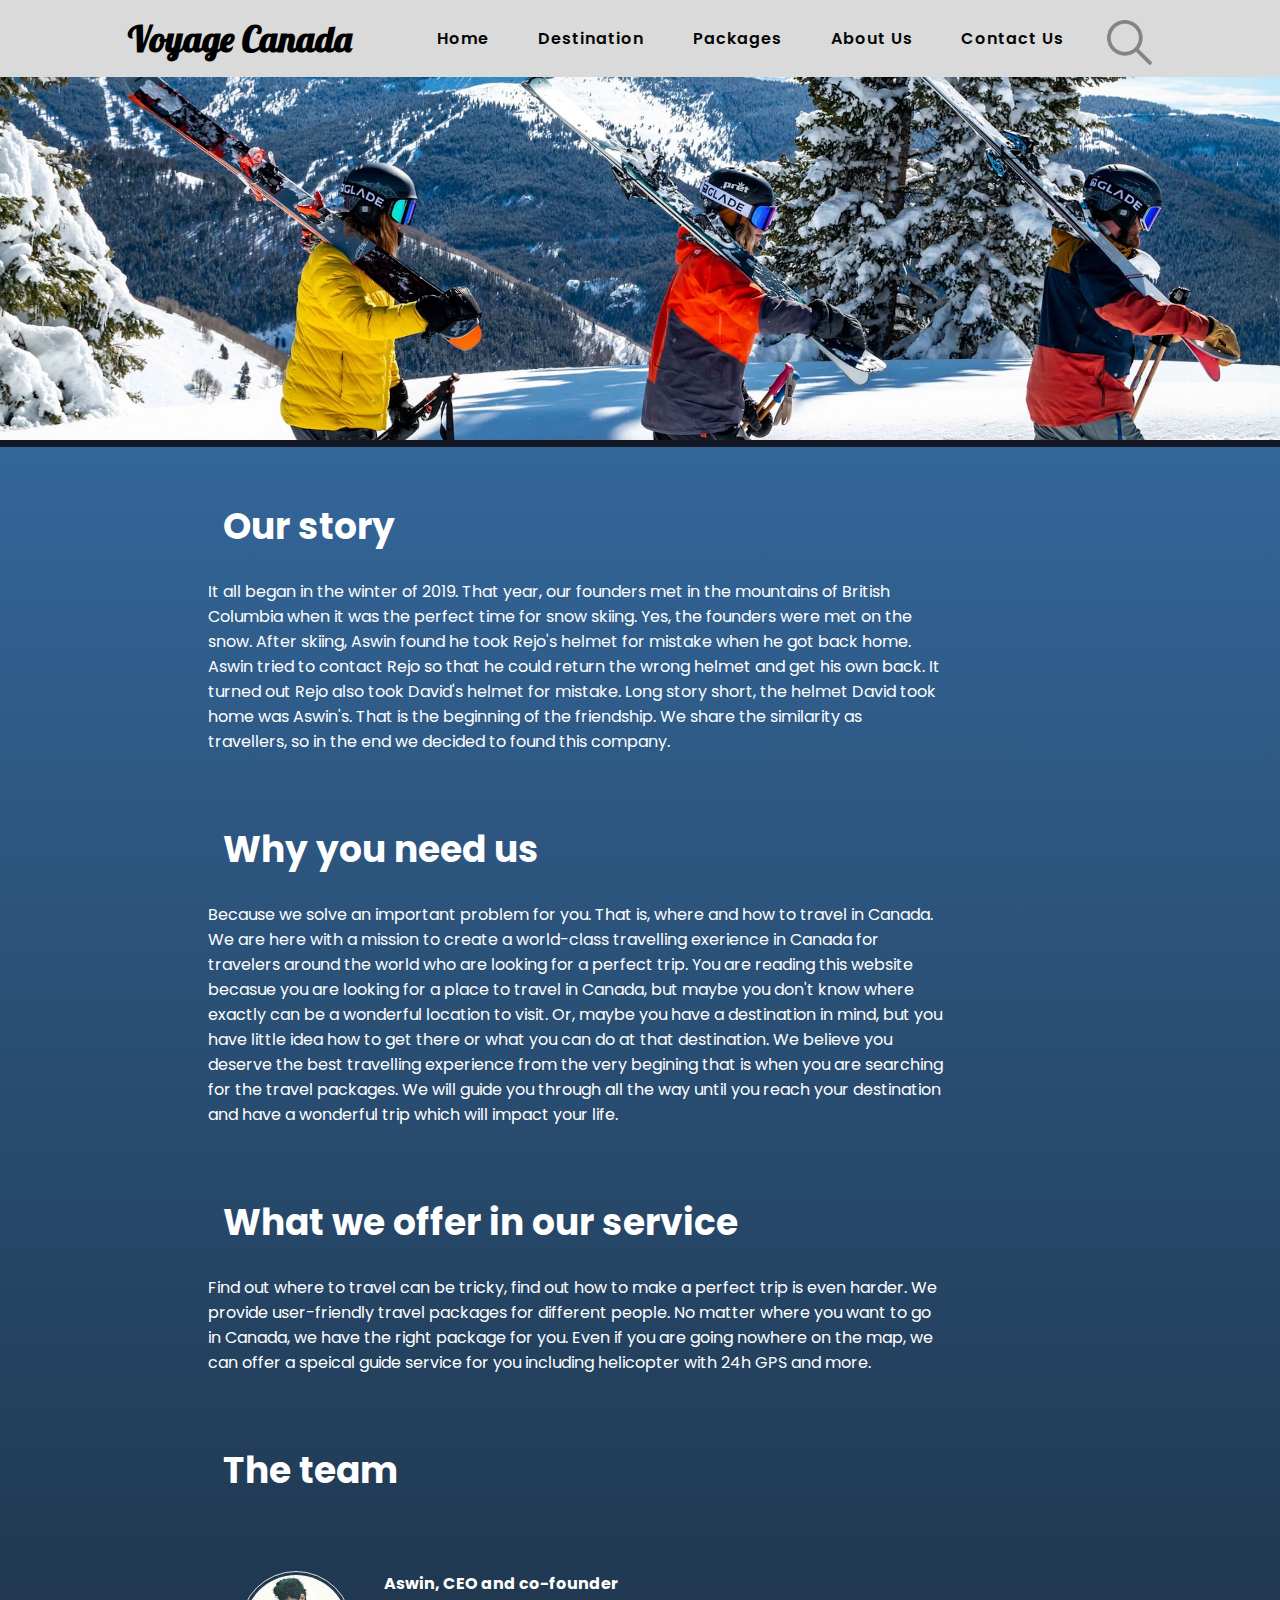
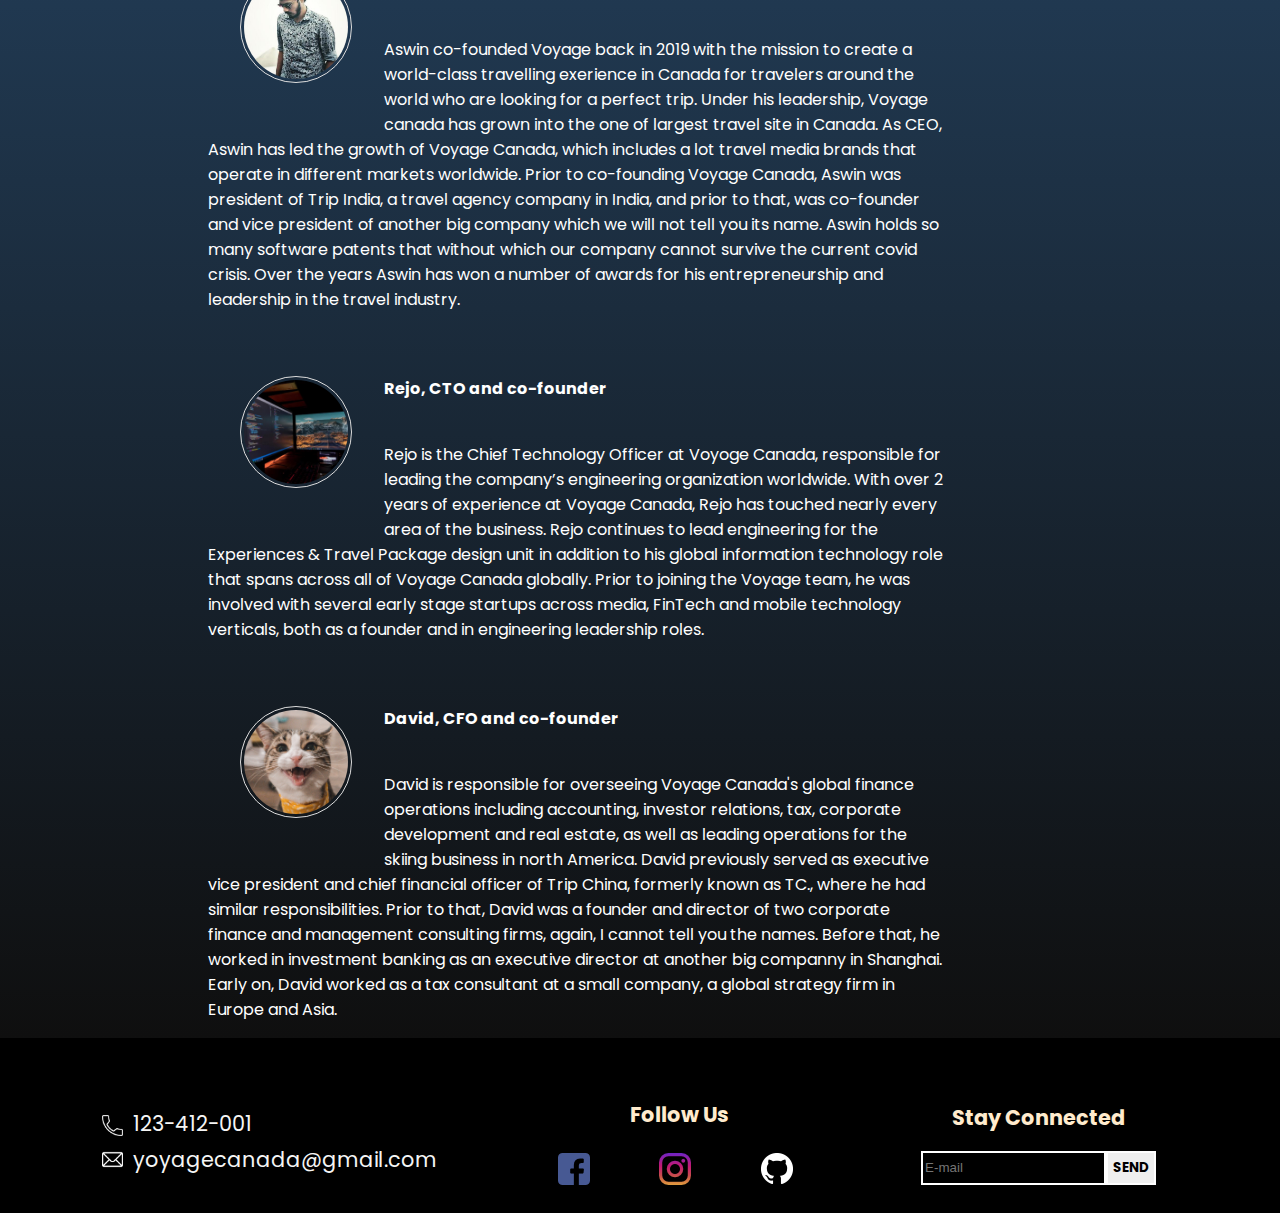
<file: about-us.html>
<!-- Term projet: Voyage Canada -->
<!DOCTYPE html>
<html lang="en">
<head>
    <meta charset="UTF-8">
    <link href="https://fonts.googleapis.com/css2?family=Lobster&family=Poppins:wght@300;400;500;600&display=swap" rel="stylesheet">
    <!-- css file to be move to separated css folder later -->
    <link rel="stylesheet" href="homepage.css">
    <meta name="viewport" content="width=device-width, initial-scale=1.0">
    <meta name="description" content="Website for a travel agency company called Voyage Canada">
    <meta name="keywords" content="Travel, Adventure, Trip, Snow, Country side">
    <meta name="author" content="Aswin, Rejo, David">
    <link rel="icon" href="./images/logo.PNG">
    <title>About Us</title>
</head>
<body>
    <header>
        <div class="nav-container">
            <nav>
                <div class="logo">
                    <h4>Voyage Canada</h4>
                </div>
                <ul class="nav-links">
                    <li>
                        <a href="index.html">Home</a>
                    </li>
                    <li>
                        <a href="destination.html">Destination</a>
                    </li>
                    <li>
                        <a href="package.html">Packages</a>
                    </li>
                    <li>
                        <a href="about-us.html">About Us</a>
                    </li>
                    <li>
                        <a href="contact-us.html">Contact Us</a>
                    </li>
                </ul>
                <div id="wrap">
                    <form action="" autocomplete="on">
                        <input id="search" name="search" type="text" placeholder="What're we looking for ?"><input
                            id="search_submit" value="Rechercher" type="submit">
                    </form>
                </div>
            </nav>
        </div>
    </header>

    <img id="aboutus_image" src="images/aboutus.png" alt="founders met on the snow">

    <main id='aboutus_main'>
        <section class="aboutus">
            <div class="aboutus_div">
                <h1 class="h1aboutus">Our story</h1>
                <article class="aboutus_article">
                    It all began in the winter of 2019. That year, our founders met in the mountains of British Columbia when it was the perfect time for snow skiing. Yes, the founders were met on the snow. After skiing, Aswin found he took Rejo's helmet for mistake when he got back home. Aswin tried to contact Rejo so that he could return the wrong helmet and get his own back. It turned out Rejo also took David's helmet for mistake. Long story short, the helmet David took home was Aswin's. That is the beginning of the friendship. We share the similarity as travellers, so in the end we decided to found this company.
                </article>
            </div>
            <div class="aboutus_div">
                <h1 class="h1aboutus">Why you need us</h1>
                <article class="aboutus_article">
                    Because we solve an important problem for you. That is, where and how to travel in Canada. We are here with a mission to create a world-class travelling exerience in Canada for travelers around the world who are looking for a perfect trip. You are reading this website becasue you are looking for a place to travel in Canada, but maybe you don't know where exactly can be a wonderful location to visit. Or, maybe you have a destination in mind, but you have little idea how to get there or what you can do at that destination. We believe you deserve the best travelling experience from the very begining that is when you are searching for the travel packages. We will guide you through all the way until you reach your destination and have a wonderful trip which will impact your life.
                </article>
            </div>
            <div class="aboutus_div">
                <h1 class="h1aboutus">What we offer in our service</h1>
                <article class="aboutus_article">
                    Find out where to travel can be tricky, find out how to make a perfect trip is even harder. We provide user-friendly travel packages for different people. No matter where you want to go in Canada, we have the right package for you. Even if you are going nowhere on the map, we can offer a speical guide service for you including helicopter with 24h GPS and more.
                </article>
            </div>
            <div class="aboutus_div">
                <h1 class="h1aboutus">The team</h1>
            </div>
            <div class="aboutus_div">
                <img class="avatar_image" src="images/avatar-aswin.jpeg" alt="aswin image">
                <p class="avatar_p"><strong>Aswin, CEO and co-founder</strong></p><br>
                <article class="aboutus_article">
                    Aswin co-founded Voyage back in 2019 with the mission to create a world-class travelling exerience in Canada for travelers around the world who are looking for a perfect trip. Under his leadership, Voyage canada has grown into the one of largest travel site in Canada. As CEO, Aswin has led the growth of Voyage Canada, which includes a lot travel media brands that operate in different markets worldwide. Prior to co-founding Voyage Canada, Aswin was president of Trip India, a travel agency company in India, and prior to that, was co-founder and vice president of another big company which we will not tell you its name. Aswin holds so many software patents that without which our company cannot survive the current covid crisis. Over the years Aswin has won a number of awards for his entrepreneurship and leadership in the travel industry.
                </article>
            </div>
            <div class="aboutus_div">
                <img class="avatar_image" src="images/avatar-rejo.jpeg" alt="rejo image">
                <p class="avatar_p"><strong>Rejo, CTO and co-founder</strong></p><br>
                <article class="aboutus_article">
                    Rejo is the Chief Technology Officer at Voyoge Canada, responsible for leading the company’s engineering organization worldwide. With over 2 years of experience at Voyage Canada, Rejo has touched nearly every area of the business. Rejo continues to lead engineering for the Experiences & Travel Package design unit in addition to his global information technology role that spans across all of Voyage Canada globally. Prior to joining the Voyage team, he was involved with several early stage startups across media, FinTech and mobile technology verticals, both as a founder and in engineering leadership roles.
                </article>   
            </div>
            <div class="aboutus_div">
                <img class="avatar_image" src="images/avatar-david.png" alt="david image">
                <p class="avatar_p"><strong>David, CFO and co-founder</strong></p><br>
                <article class="aboutus_article">
                    David is responsible for overseeing Voyage Canada's global finance operations including accounting, investor relations, tax, corporate development and real estate, as well as leading operations for the skiing business in north America. David previously served as executive vice president and chief financial officer of Trip China, formerly known as TC., where he had similar responsibilities. Prior to that, David was a founder and director of two corporate finance and management consulting firms, again, I cannot tell you the names. Before that, he worked in investment banking as an executive director at another big companny in Shanghai. Early on, David worked as a tax consultant at a small company, a global strategy firm in Europe and Asia.
                </article>
            </div>
        </section>
    </main>
    <footer class="buttom">
        <address>
            <div class="phone">
                <img class="icon" src="./images/phone-call.png" alt="phone number for Voyage Canada">
                <a href="tel:123-412-001">123-412-001</a>
            </div>
            <div class="gmail">
                <img class="icon" src="./images/mail.png" alt="email address for Voyage Canada">
                <a href="mailto:yoyagecanada@gmail.com">yoyagecanada@gmail.com</a>
            </div>
        </address>
        <div class="social_media">
            <h1>Follow Us</h1>
            <ul>
                <li>
                    <a href="#"><img class="icon" src="./images/facebook.png" alt="facebook page for Voyage Canada"></a>
                </li>
                <li>
                    <a href="#"><img class="icon" src="./images/instagram.png" alt="instagram page for Voyage Canada"></a>
                </li>
                <li>
                    <a href="#"><img class="icon" src="./images/git.png" alt="github page for Voyage Canada"></a>
                </li>
            </ul>
        </div>
        <div class="social">
            <h1>Stay Connected</h1>
            <form>
                <div class="email">
                    <input type="mail" placeholder="E-mail" required>
                    <button type="submit">
                        SEND
                    </button>
                </div>
            </form>
        </div>
    </footer>
</body>
</html>
</file>
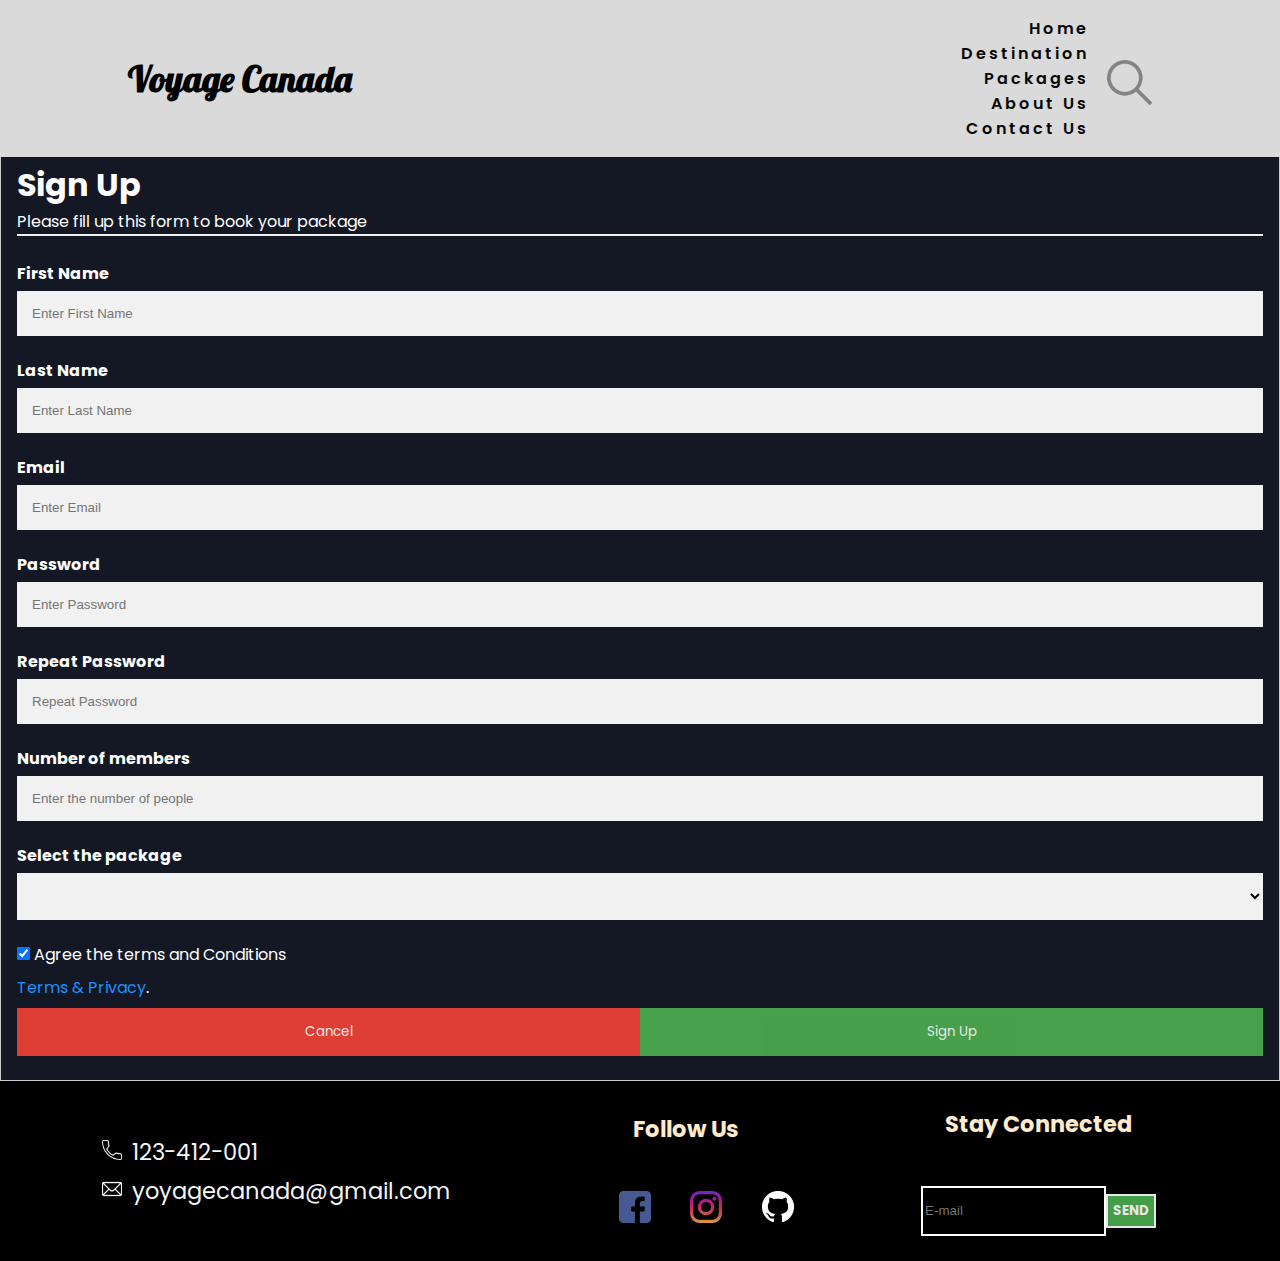
<file: booking.html>
<!DOCTYPE html>
<html lang="en">
<head>
    <meta charset="UTF-8">
    <link href="https://fonts.googleapis.com/css2?family=Lobster&family=Poppins:wght@300;400;500;600&display=swap"
    rel="stylesheet">
    <link rel="stylesheet" href="booking.css">
    <meta name="viewport" content="width=device-width, initial-scale=1.0">
    <title>Booking</title>
    <link rel="icon" href="./images/logo.PNG">
</head>
<body>
    <header>
        <div class="nav-container">
            <nav>
                <div class="logo">
                    <h4>Voyage Canada</h4>
                </div>
                <ul class="nav-links">
                    <li>
                        <a href="index.html">Home</a>
                    </li>
                    <li>
                        <a href="destination.html">Destination</a>
                    </li>
                    <li>
                        <a href="package.html">Packages</a>
                    </li>
                    <li>
                        <a href="about-us.html">About Us</a>
                    </li>
                    <li>
                        <a href="contact-us.html">Contact Us</a>
                    </li>
                </ul>
                <div id="wrap">
                    <form action="" autocomplete="on">
                        <input id="search_submit" value="Rechercher" type="submit">
                    </form>
                </div>
            </nav>
        </div>
    </header>
    <div>
        <form action="/action_page.php" style="border:1px solid #ccc">
            <div class="container">
              <h1 class="label_color">Sign Up</h1>
              <p class="label_color">Please fill up this form to book your package</p>
              <hr>

              <label class="label_color" for="fname"><b>First Name</b></label>
              <input type="text" placeholder="Enter First Name" name="fname" required>

              <label class="label_color" for="lname"><b>Last Name</b></label>
              <input type="text" placeholder="Enter Last Name" name="lname" required>
          
              <label class="label_color" for="email"><b>Email</b></label>
              <input type="email" placeholder="Enter Email" name="email" required>
          
              <label class="label_color" for="psw"><b>Password</b></label>
              <input type="password" placeholder="Enter Password" name="psw" required>
          
              <label class="label_color" for="psw-repeat"><b>Repeat Password</b></label>
              <input type="password" placeholder="Repeat Password" name="psw-repeat" required>

              <label class="label_color" for="members"><b>Number of members</b></label>
              <input type="number" placeholder="Enter the number of people" name="members" required>
              
              <label class="label_color" for="browser"><b>Select the package</b></label>
                <select class="browsers">
                    <option disabled selected></option>
                    <option value="1">How adventure you are?</option>
                    <option value="2">Can you withstand the cold?</option>
                    <option value="3">Vibrant cities</option>
                    <option value="4">How about wildlife</option>
                </select>
              
              <label class="label_color">
                <input type="checkbox" checked="checked" name="remember" style="margin-bottom:15px"> Agree the terms and Conditions
              </label>
                  <p class="label_color"><a href="#" style="color:dodgerblue">Terms & Privacy</a>.</p>
            <div class="clearfix">
                <button type="button" class="cancelbtn">Cancel</button>
                <button type="submit" class="signupbtn">Sign Up</button>
            </div>
            </div>
          </form>
    </div>
    <div class="bottom">
        <footer>
            <address>
                <div class="phone">
                    <img src="./images/phone-call.png" alt="" width="20px" height="20px">
                    <a href="tel:123-412-001">123-412-001</a>
                </div>
                <div class="gmail">
                    <img src="./images/mail.png" alt="" width="20px" height="20px">
                    <a href="mailto:yoyagecanada@gmail.com">yoyagecanada@gmail.com</a>
                </div>
            </address>
            <div class="social_media">
                <h1>Follow Us</h1>
                <ul>
                    <li>
                        <a href="#"><img class=icon src="./images/facebook.png" alt=""></a>
                    </li>
                    <li>
                        <a href="#"><img class=icon src="./images/instagram.png" alt=""></a>
                    </li>
                    <li>
                        <a href="#"><img class=icon2 src="./images/git.png" alt=""></a>
                    </li>
                </ul>
            </div>
            <div class="social">
                <h1>Stay Connected</h1>
                <form>
                    <div class="email">
                        <input type="mail" placeholder="E-mail" required>
                        <button type="submit">
                            SEND
                        </button>
                    </div>
                </form>
            </div>
        </footer>
    </div>
</body>
</html>
</file>
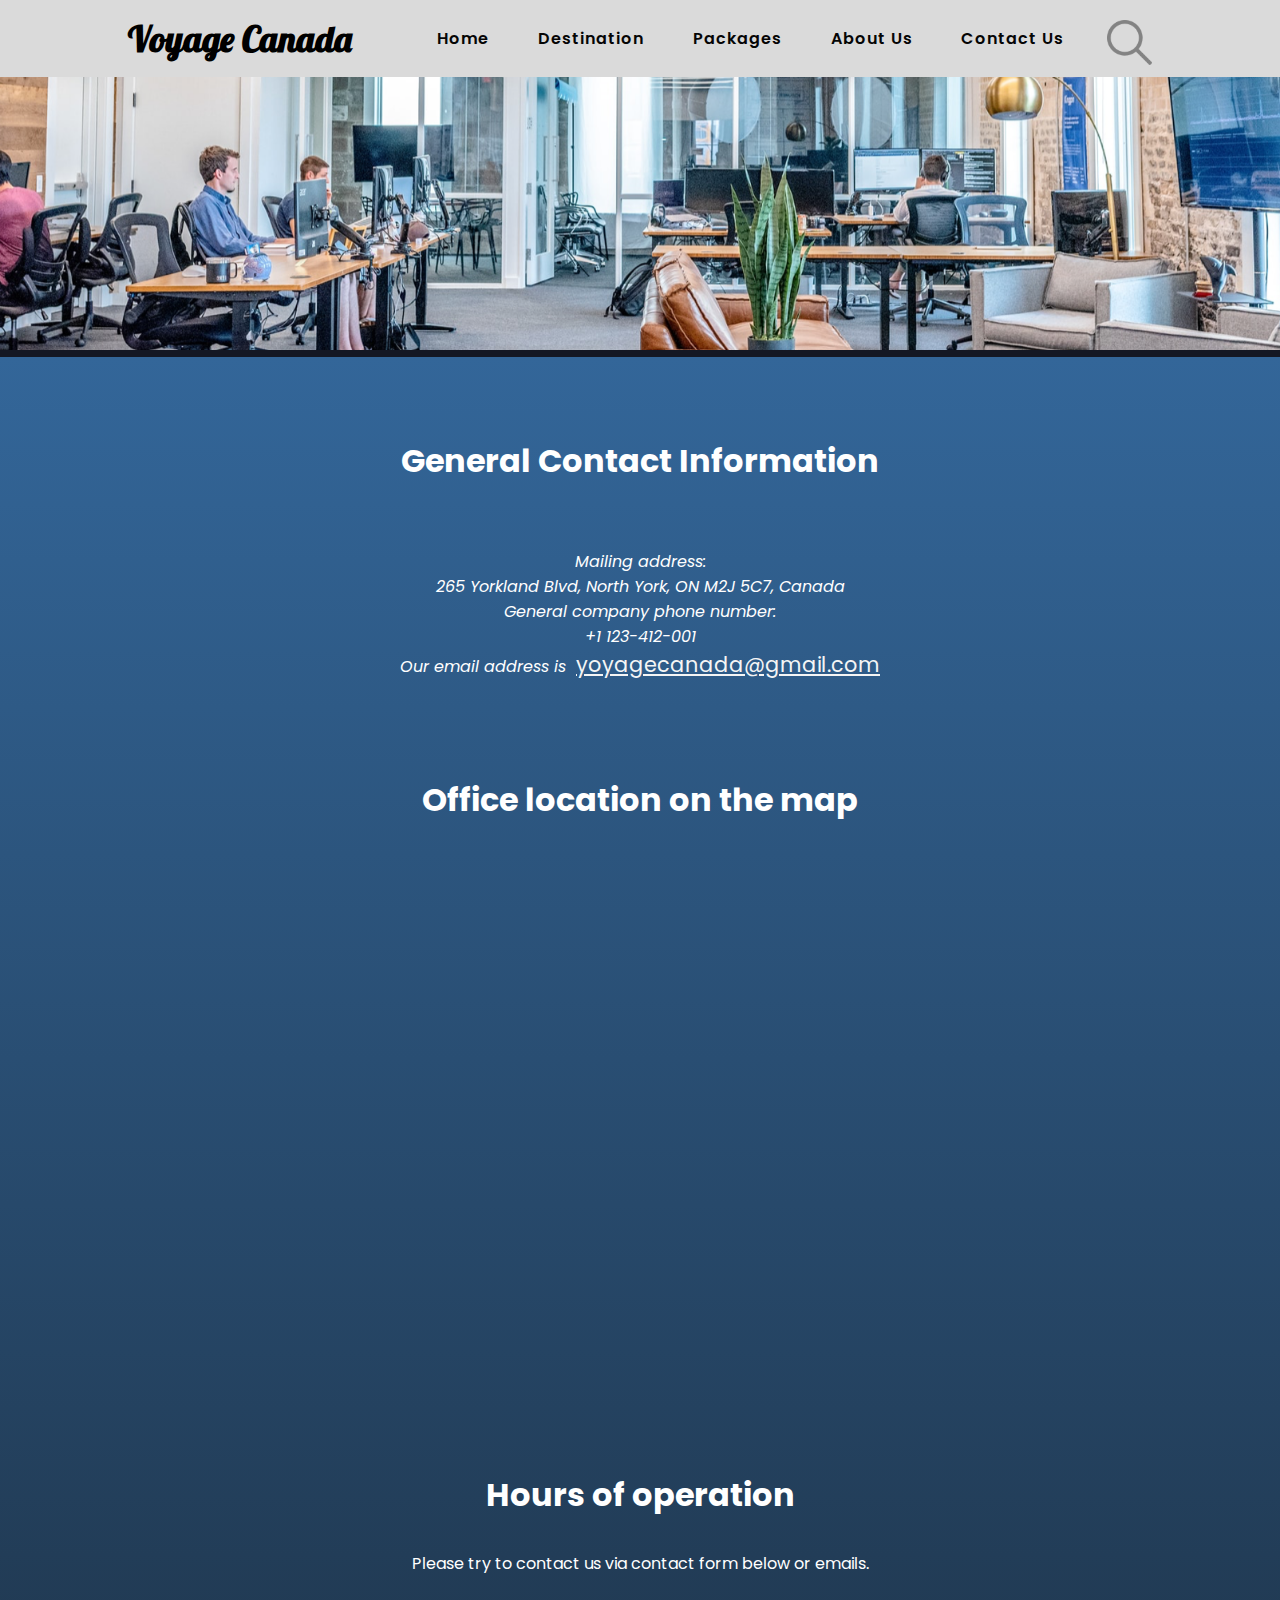
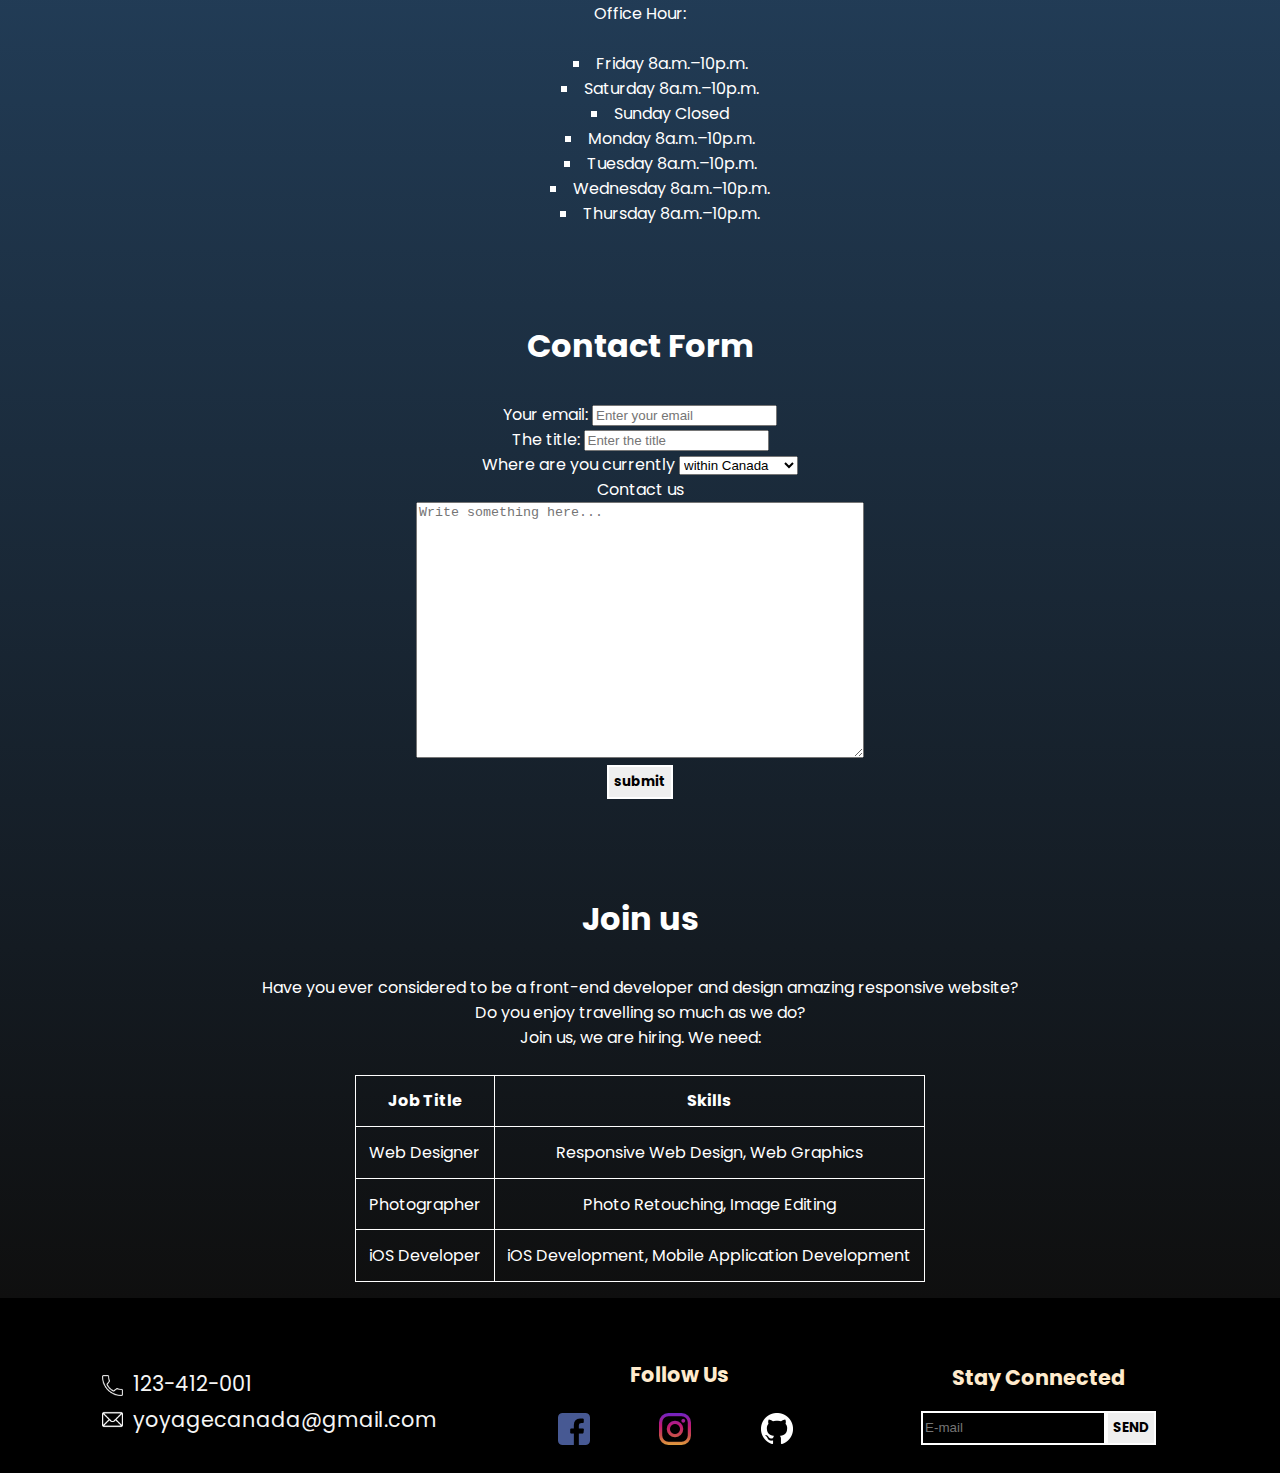
<file: contact-us.html>
<!-- Term projet: Voyage Canada -->
<!DOCTYPE html>
<html lang="en">
<head>
    <meta charset="UTF-8">
    <link href="https://fonts.googleapis.com/css2?family=Lobster&family=Poppins:wght@300;400;500;600&display=swap" rel="stylesheet">
    <!-- css file to be move to separated css folder later -->
    <link rel="stylesheet" href="homepage.css">
    <meta name="viewport" content="width=device-width, initial-scale=1.0">
    <meta name="description" content="Website for a travel agency company called Voyage Canada">
    <meta name="keywords" content="Travel, Adventure, Trip, Snow, Country side">
    <meta name="author" content="Aswin, Rejo, David">
    <link rel="icon" href="./images/logo.PNG">
    <title>Contact Us</title>
    <style>
        /* this is to make input type text box behave normal when focused */
        input[type="text"]:focus {
            background-color: white;
            width:auto;
            }
    </style>
</head>
<body>
    <header>
        <div class="nav-container">
            <nav>
                <div class="logo">
                    <h4>Voyage Canada</h4>
                </div>
                <ul class="nav-links">
                    <li>
                        <a href="index.html">Home</a>
                    </li>
                    <li>
                        <a href="destination.html">Destination</a>
                    </li>
                    <li>
                        <a href="package.html">Packages</a>
                    </li>
                    <li>
                        <a href="about-us.html">About Us</a>
                    </li>
                    <li>
                        <a href="contact-us.html">Contact Us</a>
                    </li>
                </ul>
                <div id="wrap">
                    <form action="" autocomplete="on">
                        <input id="search" name="search" type="text" placeholder="What're we looking for ?"><input
                            id="search_submit" value="Rechercher" type="submit">
                    </form>
                </div>
            </nav>
        </div>
    </header>
    <main>
        <img id="contactus_image" src="images/contactus.png" alt="people sitting in an office">
        <section class="contactus">
            <div class="contactus_div">
                <h1 class="h1contactus">General Contact Information</h1>
                <address>
                    Mailing address: <br>
                    265 Yorkland Blvd, North York, ON M2J 5C7, Canada <br>
                    General company phone number: <br>
                    +1 123-412-001 <br>
                    Our email address is <a href="mailto:yoyagecanada@gmail.com"><u>yoyagecanada@gmail.com</u></a>
                </address>
            </div>
            <div class="contactus_div">
                <h1 class="h1contactus">Office location on the map</h1>
                <iframe src="https://www.google.com/maps/embed?pb=!1m18!1m12!1m3!1d5762.1173422478405!2d-79.34688787288043!3d43.771640916469536!2m3!1f0!2f0!3f0!3m2!1i1024!2i768!4f13.1!3m3!1m2!1s0x89d4d2f3bcd59065%3A0x61f9860998bbf0c8!2sParkway%20Forest%2C%20Toronto%2C%20ON!5e0!3m2!1sen!2sca!4v1605946184194!5m2!1sen!2sca" width="600" height="450" frameborder="0" style="border:0;" allowfullscreen="" aria-hidden="false" tabindex="0"></iframe>
            </div>
            <div class="contactus_div">
                <h1 class="h1contactus">Hours of operation</h1>
                <p> Please try to contact us via contact form below or emails. <br><br>
                    Office Hour: </p><br>
                
                <!-- unordered list -->
                <ul id="office_hour_list">
                    <li>Friday	8a.m.–10p.m.</li>
                    <li>Saturday	8a.m.–10p.m.</li>
                    <li>Sunday	Closed</li>
                    <li>Monday	8a.m.–10p.m.</li>
                    <li>Tuesday	8a.m.–10p.m.</li>
                    <li>Wednesday	8a.m.–10p.m.</li>
                    <li>Thursday	8a.m.–10p.m.</li>
                </ul>
            </div>
            <div class="contactus_div">
                <h1 class="h1contactus">Contact Form</h1>
                <form method="GET" action="#">
                    <label for="your_email">Your email: </label>
                    <input type="email" id="your_email" name="your_email" placeholder="Enter your email" required><br>
                
                    <label for="your_title">The title: </label>
                    <input type="text" id="your_title" name="your_title" placeholder="Enter the title" required><br>
                
                    <label for="country">Where are you currently</label>
                    <select id="country" name="country">
                        <option value="canada">within Canada</option>
                        <option value="outside_canada">Outside Canada</option>
                    </select><br>
                
                    <label for="subject">Contact us</label><br>
                    <textarea id="contactform_subject" name="subject" placeholder="Write something here..."></textarea><br>
                
                    <input id="contact_form_submit" type="submit" value="submit">
                </form>
            </div>
            <div class="contactus_div">
                <h1 class="h1contactus">Join us</h1>
                <p>
                    Have you ever considered to be a front-end developer and design amazing responsive website? <br>
                    Do you enjoy travelling so much as we do? <br>
                    Join us, we are hiring. We need: 
                </p><br>
                <table id="hiring_table">
                    <tr>
                        <th>Job Title</th>
                        <th>Skills</th>
                    </tr>
                    <tr>
                        <td>Web Designer</td>
                        <td>Responsive Web Design, Web Graphics</td>
                    </tr>
                    <tr>
                        <td>Photographer</td>
                        <td>Photo Retouching, Image Editing</td>
                    </tr>
                    <tr>
                        <td>iOS Developer</td>
                        <td>iOS Development, Mobile Application Development</td>
                    </tr>
                </table>
            </div>
        </section>
    </main>
    <footer class="buttom">
        <address>
            <div class="phone">
                <img class="icon" src="./images/phone-call.png" alt="phone number for Voyage Canada">
                <a href="tel:123-412-001">123-412-001</a>
            </div>
            <div class="gmail">
                <img class="icon" src="./images/mail.png" alt="email address for Voyage Canada">
                <a href="mailto:yoyagecanada@gmail.com">yoyagecanada@gmail.com</a>
            </div>
        </address>
        <div class="social_media">
            <h1>Follow Us</h1>
            <ul>
                <li>
                    <a href="#"><img class="icon" src="./images/facebook.png" alt="facebook page for Voyage Canada"></a>
                </li>
                <li>
                    <a href="#"><img class="icon" src="./images/instagram.png" alt="instagram page for Voyage Canada"></a>
                </li>
                <li>
                    <a href="#"><img class="icon" src="./images/git.png" alt="github page for Voyage Canada"></a>
                </li>
            </ul>
        </div>
        <div class="social">
            <h1>Stay Connected</h1>
            <form>
                <div class="email">
                    <input type="email" placeholder="E-mail" required>
                    <button type="submit">
                        SEND
                    </button>
                </div>
            </form>
        </div>
    </footer>
</body>
</html>
</file>
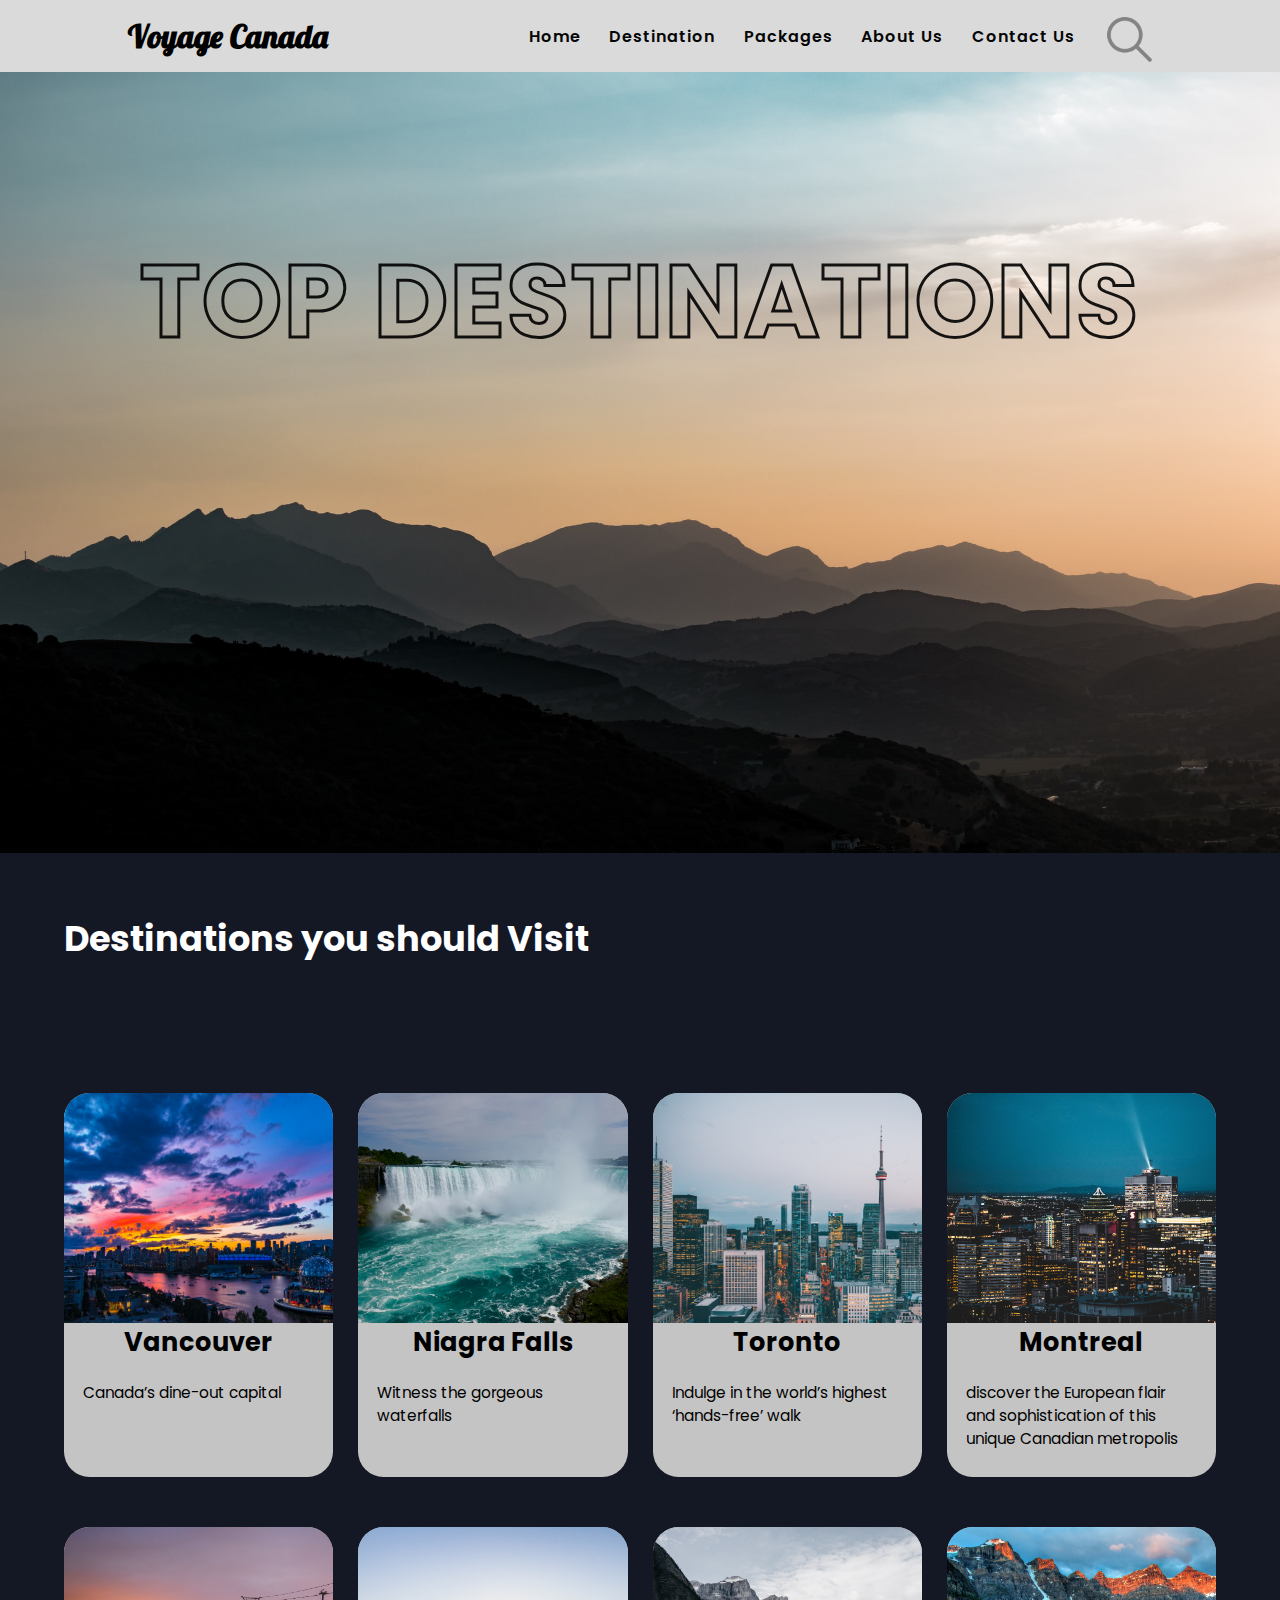
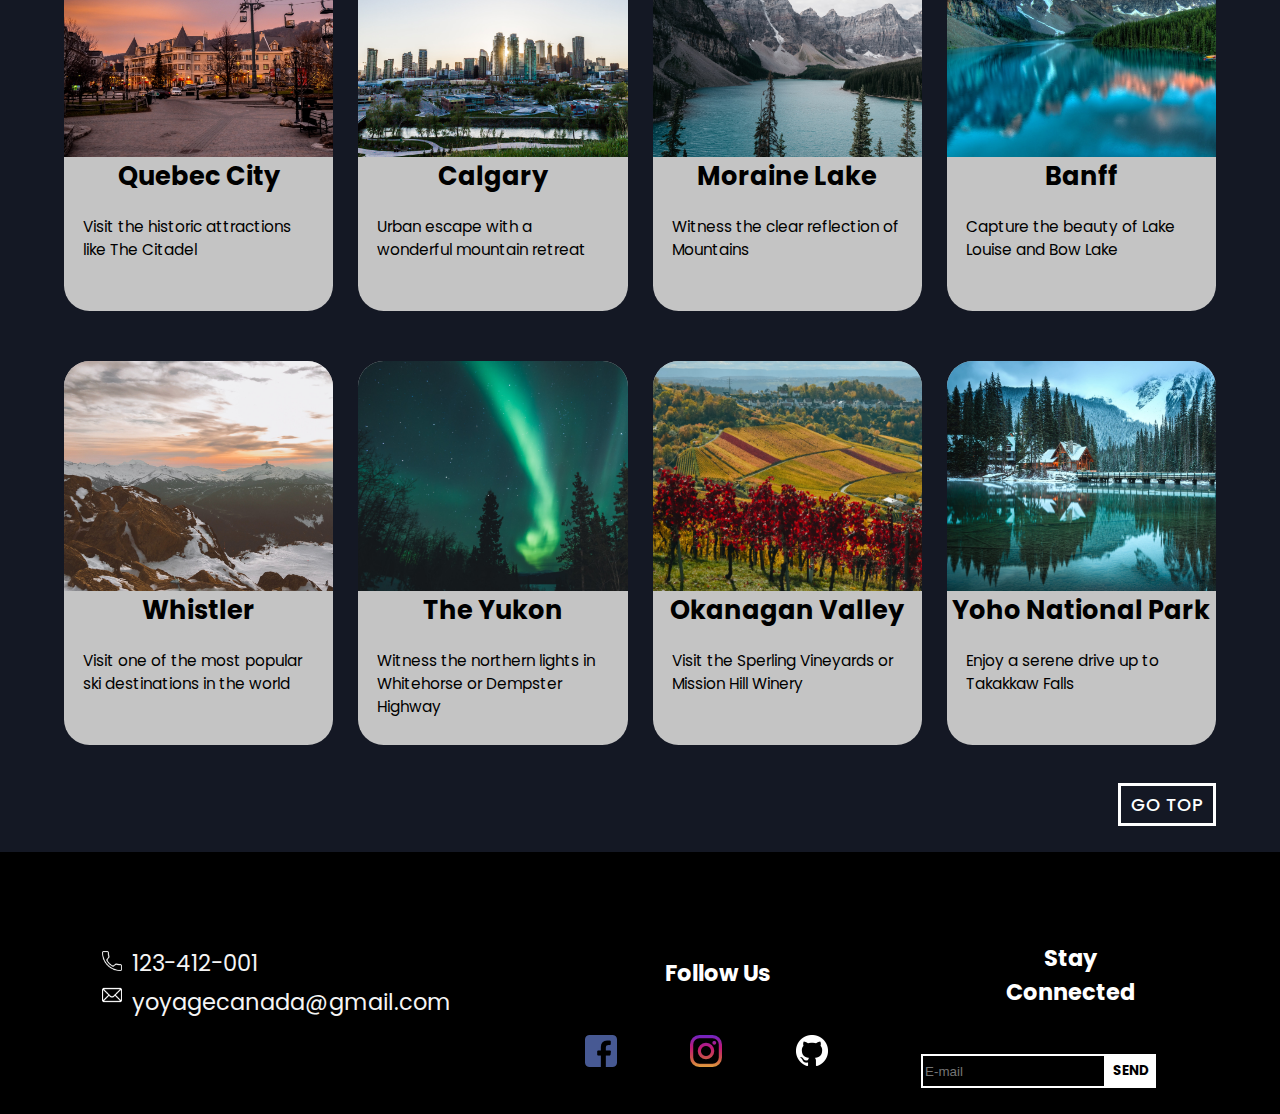
<file: destination.html>
<!DOCTYPE html>
<html lang="en">
<head>
    <meta charset="UTF-8">
    
    <link rel="stylesheet" href="destination.css">
    <link href="https://fonts.googleapis.com/css2?family=Lobster&family=Poppins:wght@300;400;500;600&display=swap"
        rel="stylesheet">
    <meta name="viewport" content="width=device-width, initial-scale=1.0">
    <link rel="icon" href="./images/logo.PNG">
    <title>Destination</title>
</head>
<body>
    <head>
        <div class="nav-container">
            <nav>
                <div class="logo">
                    <h4>Voyage Canada</h4>
                </div>
                <ul class="nav-links">
                    <li>
                        <a href="index.html">Home</a>
                    </li>
                    <li>
                        <a href="#">Destination</a>
                    </li>
                    <li>
                        <a href="package.html">Packages</a>
                    </li>
                    <li>
                        <a href="about-us.html">About Us</a>
                    </li>
                    <li>
                        <a href="contact-us.html">Contact Us</a>
                    </li>
                </ul>
                <div id="wrap">
                    <form action="" autocomplete="on">
                        <input id="search" name="search" type="text" placeholder="What're we looking for ?"><input
                            id="search_submit" value="Rechercher" type="submit">
                    </form>
                </div>
            </nav>
        </div>
    </head>
    <main>
        <section>
            <div class="top">
                <div class="main_img">
                    <img class="main-image" src="./images/cover_destination.jpg">
                </div>
                <div class="centered">
                    <h2>TOP DESTINATIONS</h2>
                </div>
            </div>
        </section>
        <section id="main-details">
            <h1>Destinations you should Visit</h1>
            <div class="grid">
                <div class="sub-grid">
                    <div class="img-grid">
                        <img src="./images/vancouver2.jpg" alt="">
                    </div>
                    <div class="info">
                        <strong>Vancouver</strong>
                        <p>Canada’s dine-out capital</p>
                    </div>
                </div>
                <div class="sub-grid">
                    <div class="img-grid">
                        <img src="./images/niagra.jpg" alt="">
                    </div>
                    <div class="info">                       
                        <strong>Niagra Falls</strong>
                        <p>Witness the gorgeous waterfalls</p>
                    </div>
                </div>
                <div class="sub-grid">
                    <div class="img-grid">
                        <img src="./images/cntower2.jpg" alt="">
                    </div>
                    <div class="info">                       
                        <strong>Toronto</strong>
                        <p>Indulge in the world’s highest ‘hands-free’ walk</p>
                    </div>
                </div>
                <div class="sub-grid">
                    <div class="img-grid">
                        <img src="./images/montreal.jpg" alt="">
                    </div>
                    <div class="info">                       
                        <strong>Montreal</strong>
                        <p>discover the European flair and sophistication of this unique Canadian metropolis</p>
                    </div>
                </div>
                <div class="sub-grid">
                    <div class="img-grid">
                        <img src="./images/quebec2.jpg" alt="">
                    </div>
                    <div class="info">                       
                        <strong>Quebec City</strong>
                        <p>Visit the historic attractions like The Citadel</p>
                    </div>
                </div>
                <div class="sub-grid">
                    <div class="img-grid">
                        <img src="./images/calgary.jpg" alt="">
                    </div>
                    <div class="info">                        
                        <strong>Calgary</strong>
                        <p>Urban escape with a wonderful mountain retreat</p>
                    </div>
                </div>
                <div class="sub-grid">
                    <div class="img-grid">
                        <img src="./images/MoraineLake.jpg" alt="">
                    </div>
                    <div class="info">
                        <strong> Moraine Lake</strong>
                        <p>Witness the clear reflection of Mountains</p>
                    </div>
                </div>
                <div class="sub-grid">
                    <div class="img-grid">
                        <img src="./images/banff.jpg" alt="" >
                    </div>
                    <div class="info">
                        <strong>Banff</strong>
                        <p>Capture the beauty of Lake Louise and Bow Lake</p>
                    </div>
                </div>
                <div class="sub-grid">
                    <div class="img-grid">
                        <img src="./images/whistler1.jpg" alt="">
                    </div>
                    <div class="info">
                        <strong>Whistler</strong>
                        <p>Visit one of the most popular ski destinations in the world</p>
                    </div>
                </div>
                <div class="sub-grid">
                    <div class="img-grid">
                        <img src="./images/yukon.jpg" alt="">
                    </div>
                    <div class="info">
                        <strong>The Yukon</strong>
                        <p>Witness the northern lights in Whitehorse or Dempster Highway</p>
                    </div>
                </div>
                <div class="sub-grid">
                    <div class="img-grid">
                        <img src="./images/okanagan.jpg" alt="">
                    </div>
                    <div class="info">
                        <strong>Okanagan Valley</strong>
                        <p>Visit the Sperling Vineyards or Mission Hill Winery</p>
                    </div>
                </div>
                <div class="sub-grid">
                    <div class="img-grid">
                        <img src="./images/yoho.jpg" alt="">
                    </div>
                    <div class="info">
                        <strong> Yoho National Park</strong>
                        <p>Enjoy a serene drive up to Takakkaw Falls</p>
                    </div>
                </div>
            </div>
        </section>
        <section class="div-gotop">
            <div class="gotop">
                <a href="#main-details">
                    <button class="button_style" type="button"> GO TOP</button>
                </a>
            </div>
        </section>
    </main>
    <footer>
        <address>
            <div class="phone">
                <img src="./images/phone-call.png" alt="" width="20px" height="20px">
                <a href="tel:123-412-001">123-412-001</a>
            </div>
            <div class="gmail">
                <img src="./images/mail.png" alt="" width="20px" height="20px">
                <a href="mailto:yoyagecanada@gmail.com">yoyagecanada@gmail.com</a>
            </div>
        </address>
        <div class="social_media">
            <h1>Follow Us</h1>
            <ul>
                <li>
                    <a href="#"><img class=icon src="./images/facebook.png" alt=""></a>
                </li>
                <li>
                    <a href="#"><img class=icon src="./images/instagram.png" alt=""></a>
                </li>
                <li>
                    <a href="#"><img class=icon2 src="./images/git.png" alt=""></a>
                </li>
            </ul>
        </div>
        <div class="social">
            <h1>Stay Connected</h1>
            <form>
                <div class="email">
                    <input type="mail" placeholder="E-mail" required>
                    <button class="fill" type="submit">
                        SEND
                    </button>
                </div>
            </form>
        </div>
    </footer>
</body>
</html>
</file>
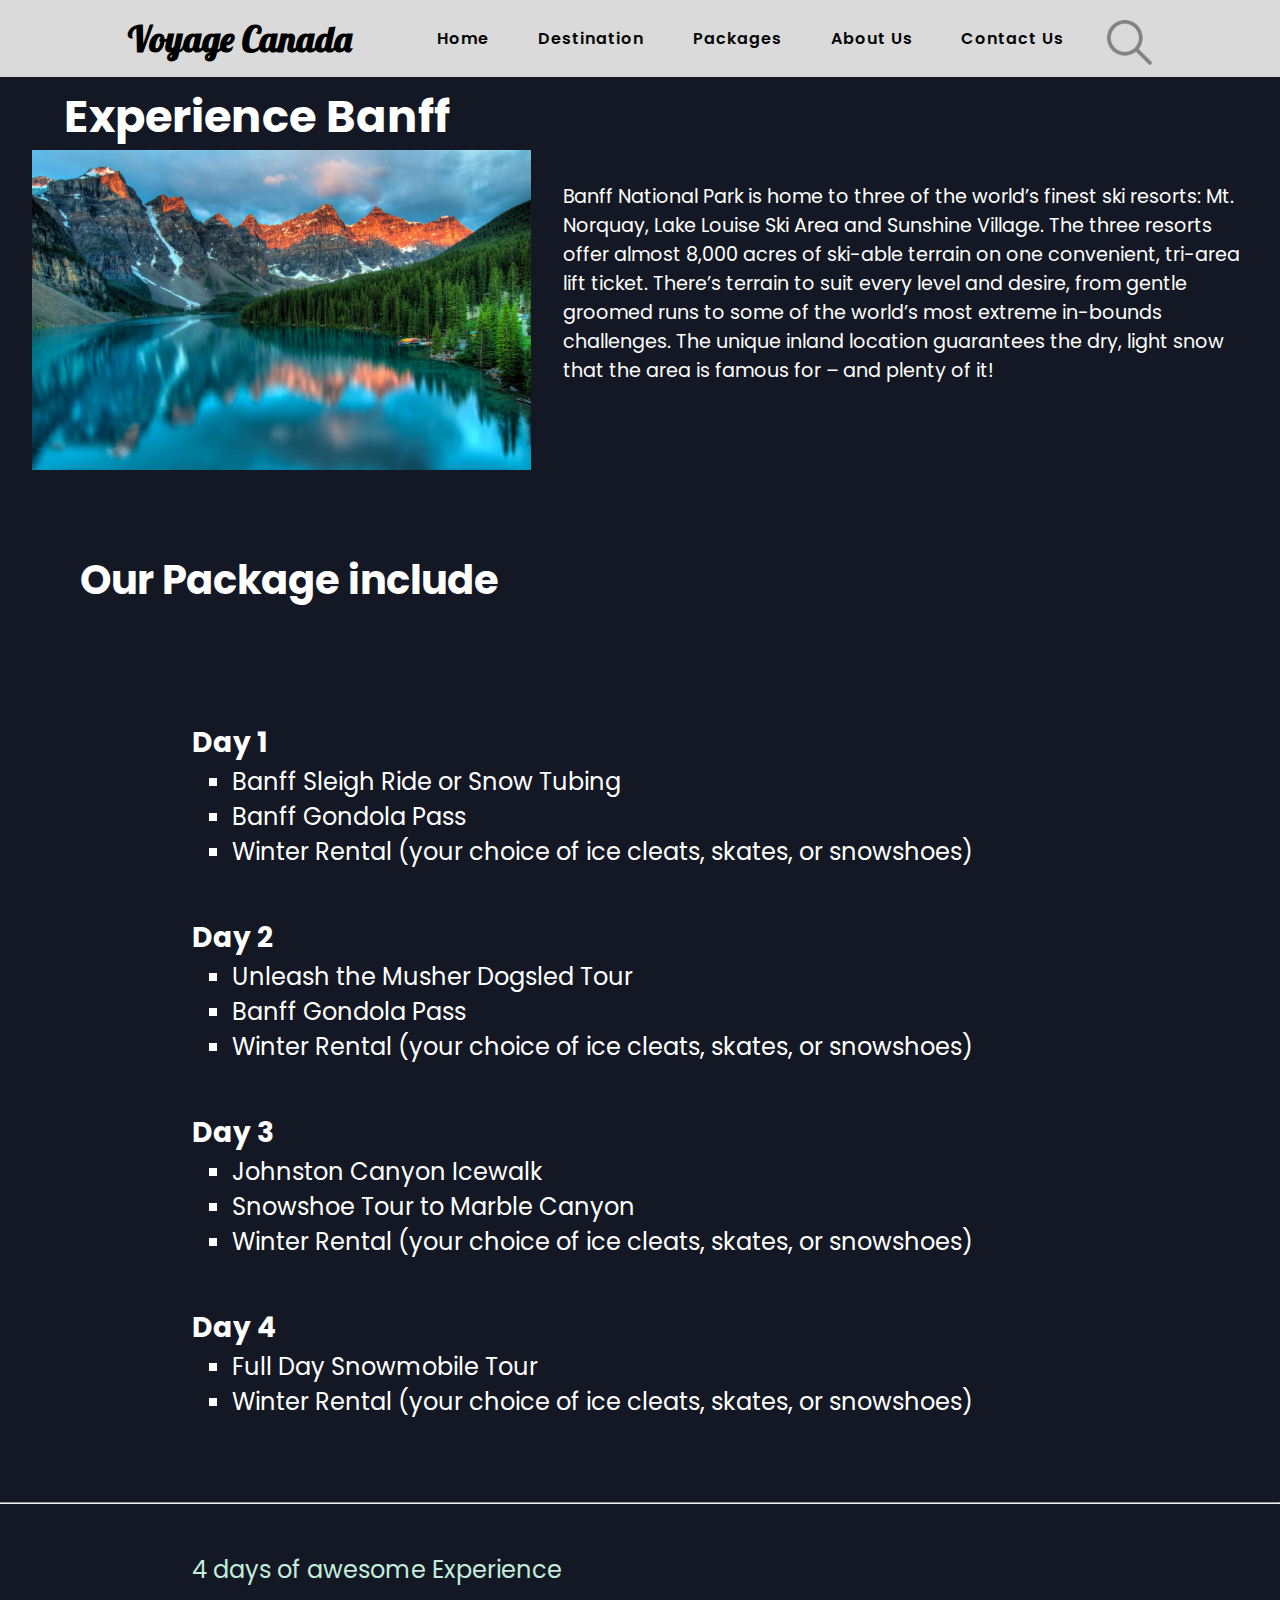
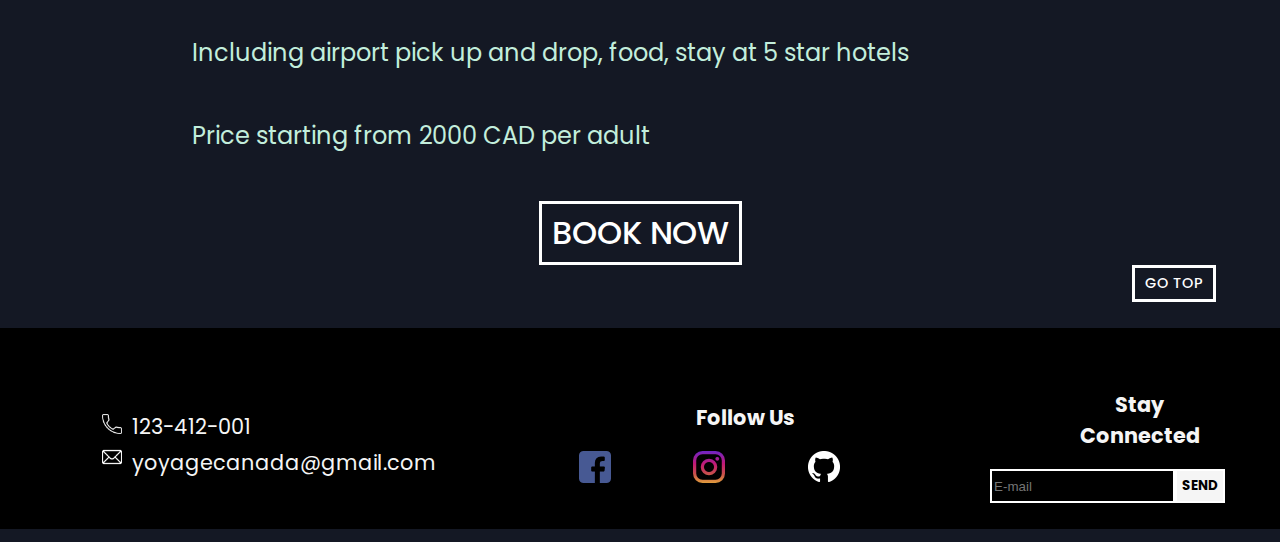
<file: details.html>
<!DOCTYPE html>
<html lang="en">

<head>
    <meta charset="UTF-8">
    <link rel="stylesheet" href="stylesheets/details.css">
    <link href="https://fonts.googleapis.com/css2?family=Lobster&family=Poppins:wght@300;400;500;600&display=swap"
        rel="stylesheet">
    <meta name="viewport" content="width=device-width, initial-scale=1.0">
    <meta name="description" content="Website for a travel agency company called Voyage Canada">
    <meta name="keywords" content="Travel, Adventure, Trip, Snow, Country side">
    <meta name="author" content="Aswin, Rejo, David">
    <title>Package details</title>
    <link rel="icon" href="./images/logo.PNG">
</head>

<body>
    <header>
        <div class="nav-container">
            <nav>
                <div class="logo">
                    <h4>Voyage Canada</h4>
                </div>
                <ul class="nav-links">
                    <li>
                        <a href="index.html">Home</a>
                    </li>
                    <li>
                        <a href="destination.html">Destination</a>
                    </li>
                    <li>
                        <a href="package.html">Packages</a>
                    </li>
                    <li>
                        <a href="about-us.html">About Us</a>
                    </li>
                    <li>
                        <a href="contact-us.html">Contact Us</a>
                    </li>
                </ul>
                <div id="wrap">
                    <form action="" autocomplete="on">
                        <input id="search" name="search" type="text" placeholder="What're we looking for ?"><input
                            id="search_submit" value="search" type="submit">
                    </form>
                </div>
            </nav>
        </div>
    </header>
    <main>
        <section id="main-details">
            <h1>Experience Banff</h1>
            <div class="package-details">
                <div class="image">
                    <img src="./images/banff.jpg" alt="banff.jpg">
                </div>
                <div class="paragraph">
                    <p>
                        Banff National Park is home to three of the world’s finest ski resorts: Mt. Norquay, Lake Louise
                        Ski Area and Sunshine Village. The three resorts offer almost 8,000 acres of ski-able terrain on
                        one convenient, tri-area lift ticket. There’s terrain to suit every level and desire, from
                        gentle groomed runs to some of the world’s most extreme in-bounds challenges. The unique inland
                        location guarantees the dry, light snow that the area is famous for – and plenty of it!
                    </p>
                </div>
            </div>
            <div class="package-include">
                <h2>Our Package include</h2>
                <div class="package-fulldetails">
                    <h3>Day 1</h3>
                    <ul>
                        <li>Banff Sleigh Ride or Snow Tubing </li>
                        <li>Banff Gondola Pass</li>
                        <li>Winter Rental (your choice of ice cleats, skates, or snowshoes) </li>
                    </ul>
                    <h3>Day 2</h3>
                    <ul>
                        <li>Unleash the Musher Dogsled Tour </li>
                        <li>Banff Gondola Pass</li>
                        <li>Winter Rental (your choice of ice cleats, skates, or snowshoes) </li>
                    </ul>
                    <h3>Day 3</h3>
                    <ul>
                        <li>Johnston Canyon Icewalk </li>
                        <li>Snowshoe Tour to Marble Canyon</li>
                        <li>Winter Rental (your choice of ice cleats, skates, or snowshoes) </li>
                    </ul>
                    <h3>Day 4</h3>
                    <ul>
                        <li>Full Day Snowmobile Tour</li>
                        <li>Winter Rental (your choice of ice cleats, skates, or snowshoes) </li>
                    </ul>
                    <br>
                    <hr>
                    <p>4 days of awesome Experience</p>
                    <p>Including airport pick up and drop, food, stay at 5 star hotels</p>
                    <p>Price starting from 2000 CAD per adult</p>
                </div>
                <div class="book-now">
                    <a href="booking.html">
                        <button class="button_book" type="button"> BOOK NOW</button>
                    </a>
                </div>
            </div>
        </section>
        <section class="div-gotop">
            <div class="gotop">
                <a href="#main-details">
                    <button class="button_style" type="button"> GO TOP</button>
                </a>
            </div>
        </section>
    </main>
    <footer>
        <address>
            <div class="phone">
                <img src="./images/phone-call.png" alt="phone" width="20px" height="20px">
                <a href="tel:123-412-001">123-412-001</a>
            </div>
            <div class="gmail">
                <img src="./images/mail.png" alt="mail" width="20px" height="20px">
                <a href="mailto:yoyagecanada@gmail.com">yoyagecanada@gmail.com</a>
            </div>
        </address>
        <div class="social_media">
            <h1>Follow Us</h1>
            <ul>
                <li>
                    <a href="#"><img class=icon src="./images/facebook.png" alt="facebook"></a>
                </li>
                <li>
                    <a href="#"><img class=icon src="./images/instagram.png" alt="instagram"></a>
                </li>
                <li>
                    <a href="#"><img class=icon2 src="./images/git.png" alt="git hub"></a>
                </li>
            </ul>
        </div>
        <div class="social">
            <h1>Stay Connected</h1>
            <form>
                <div class="email">
                    <input type="mail" placeholder="E-mail" required>
                    <button class="fill" type="submit">
                        SEND
                    </button>
                </div>
            </form>
        </div>
    </footer>
</body>
</html>
</file>
<file: homepage.css>
*{
    margin: 0;
    box-sizing: border-box;
}

a{
    text-decoration: none;
}

html{
    background-color: #141824;
}

body{
    font-family: 'Poppins', sans-serif;
}

button{
    font-family: 'Poppins', sans-serif;
}

footer{
    font-family: 'Poppins', sans-serif;
}

.view-more{
    display: flex;
    justify-content: center;
    padding-bottom: 3vh; 
    text-decoration: underline;  
}

.view-a{
    color: rgb(255, 255, 255);
}

.nav-container{
    background-color: rgb(218, 218, 218);
    width: 100%;
    position: fixed;
    z-index: 2;
    top: 0;
}

nav{
    display: flex;
    width: 80%;
    margin: auto;
    min-height: 5vh;
    padding: 1rem 0rem;
    justify-content: space-between;
    align-items: center;
    
}

.nav-links{
    display: flex;
    width: 70%;
    justify-content: space-around;
}

.nav-links a{
    color: rgb(5, 5, 5);
    text-decoration: none;
    letter-spacing: 1px;
    font-weight: 600;
    font-size: 1em;
    white-space: nowrap;
}

.nav-links  :hover{
    color: rgb(89, 172, 107);
    
}
ul{
    list-style: none;
}

.logo{
    flex: 2;
    font-family: 'Lobster', cursive;
    font-size: 2vw;
}

/* NAVIGATION BAR*/

/* Main*/

.top{
    position: relative;
    text-align: center;
}

.centered{
    position: absolute;
    color: rgb(233, 217, 133);
    width: 100%;
    top: 40%;
    left: 50%;
    transform: translate(-50%, -50%);
    opacity: 90%;
}

.below-centered{
    position: absolute;
    color: rgb(22, 22, 22);
    width: 100%;
    top: 47%;
    left: 50%;
    transform: translate(-50%, -50%);
}

.top h2{
    font-size: 4vw;
}

.top h3{
    font-size: 1.5vw;
}

.main-image{
    max-width: 100%;  
    height: auto;  
}

/*Slider*/
.destination{
    min-height: 8vh;
    background:#141824 ;
    color: beige;
    padding-left: 8%;
    margin-top: -1%;
}

.destination h1{
    font-size: 2.2em;
    margin-bottom: 40px;
    padding-top: 4%;
}

.destination .info{
    max-width: 30%;
    display: block;
    color: rgb(255, 255, 255);
    text-align: left;
}


.slider {
    width: 100%;
    text-align: center;
    overflow: hidden;
    background: #141824;
    display: flex;
    
  }

.slides {
    display: flex;
    overflow-x: auto;
    scroll-snap-type: x mandatory;
    scroll-behavior: smooth;
    margin-left: 2em;
    margin-bottom: 15%;
    -webkit-overflow-scrolling: touch;
    scroll-snap-points-x: repeat(300px);
    scroll-snap-type: mandatory;
    
 }

.slides::-webkit-scrollbar {
    width: 10px;
    height: 10px;
  }
.slides::-webkit-scrollbar-thumb {
    background: #b7bac5;
    border-radius: 10px;
  }
.slides::-webkit-scrollbar-track {
    background: transparent;
  }
.slides div {
    scroll-snap-align: start;
    flex-shrink: 0;
    width: 400px;
    height: 350px;
    margin-right: 50px;
    border-radius: 10px;
    background: rgb(41, 42, 73);
    transform-origin: center center;
    transform: scale(1);
    transition: transform 0.5s;
    position: relative;
    justify-content: center;
    align-items: center;
    font-size: 100px;
  }

.slides img {
    object-fit: cover;
    position: absolute;
    top: 0;
    left: 0;
    width: 100%;
    height: 100%;
  }
  
#slide-1::after{
    content: "Vancouver Island";
    color: white;
    display: flex;
    justify-content: center;
    align-items: center;
    font-size: 30px;
    background: black;
    width: 100%;
    height: 100%;
    position: absolute;
    top: 0;
    left: 0;
    opacity: 0;
    transition: opacity 0.5s ease;
    cursor: pointer;
}

#slide-1:hover::after{
    opacity: 0.5;
    
}

#slide-2::after{
    content: "Niagara falls";
    color: white;
    display: flex;
    justify-content: center;
    align-items: center;
    font-size: 30px;
    background: black;
    width: 100%;
    height: 100%;
    position: absolute;
    top: 0;
    left: 0;
    opacity: 0;
    transition: opacity 0.5s ease;
}

#slide-2:hover::after{
    opacity: 0.5;
}

#slide-3::after{
    content: "Whistler";
    color: white;
    display: flex;
    justify-content: center;
    align-items: center;
    font-size: 30px;
    background: black;
    width: 100%;
    height: 100%;
    position: absolute;
    top: 0;
    left: 0;
    opacity: 0;
    transition: opacity 0.5s ease;
}

#slide-3:hover::after{
    opacity: 0.5;
}

#slide-4::after{
    content: "Stanley Park";
    color: white;
    display: flex;
    justify-content: center;
    align-items: center;
    font-size: 30px;
    background: black;
    width: 100%;
    height: 100%;
    position: absolute;
    top: 0;
    left: 0;
    opacity: 0;
    transition: opacity 0.5s ease;
}

#slide-4:hover::after{
    opacity: 0.5;
}

#slide-5::after{
    content: "CN Tower";
    color: white;
    display: flex;
    justify-content: center;
    align-items: center;
    font-size: 30px;
    background: black;
    width: 100%;
    height: 100%;
    position: absolute;
    top: 0;
    left: 0;
    opacity: 0;
    transition: opacity 0.5s ease;
}

#slide-5:hover::after{
    opacity: 0.5;
}

.centered-slider{
    position: absolute;
    color: rgb(0, 0, 0);
    width: 50%;
    top: 80%;
    left: 50%;
    font-size: 5vh;
    font-weight: 550;
    transform: translate(-50%, -50%);
    opacity: 90%;
}

@media screen and (max-width: 924px){   
   
    .destination .info{
        max-width: 30%;
        font-size: 90%;
        
    }  
}   

@media screen and (max-width: 800px){   
    .slider{
        flex-direction: column;
    }
    .destination .info{
        max-width: 90%;
        margin: auto;
        padding-bottom: 2em;
    }
    .destination h1{
        text-align: center;
    }

    .features h1{
        margin-left: 0%;
        text-align: center;
        
    }

    .slides div {
        width: 300px;
        height: 200px;
      }
  
}

/* CONTAINER*/

.container{
    background-color: #141824;
    overflow: hidden;
    margin-top: -1%;
}

.features{
    min-height: 90vh;
    margin: auto;
    display: flex;
    flex-direction: column;
    justify-content: space-around;
}

.features h1{
    padding-left: 8%;
    color: rgb(255, 255, 255);
    font-size: 2.2em;
    margin-top: 10vh;
}

.main_container{
    display: flex;
    justify-content: space-evenly;
    align-items: center;
    flex-wrap: wrap;
    margin-top: 30px;
    margin-bottom: 20px;
}

.sub_container1{
    margin-top: 30px;
    width: 300px;
    height: 460px;
    background: #C4C4C4;
    overflow: hidden;
}

.sub_container2{
    margin-top: 30px;
    width: 300px;
    height: 460px;
    background: #C4C4C4;
    overflow: hidden;
}

.sub_container3{
    margin-top: 30px;
    width: 300px;
    height: 460px;
    background: #C4C4C4;
    overflow: hidden;
}

.sub_container4{
    margin-top: 30px;
    width: 300px;
    height: 460px;
    background: #C4C4C4;
    overflow: hidden;
}

.imagediv img{
    width: 120%;
  
}
.imagediv{
    width:100%;
    height: 50%;
    overflow: hidden;
}
.package_details{
    height: 9.5em;
}

.package_details a{
    text-decoration: none;
    color: black;
}

.first{
    display: flex;
    padding: 10px 0px 10px 10px;
    align-items: center;
}

.first p{
    margin-left: 10px;
    font-size: 1.5em;
    font-weight: bold;
}

.second{
    display: flex;
    padding: 5px 10px 5px 10px;
    align-items: center;
}
.second p{
    margin-left: 10px;
    font-size: .8em;
}

.package_button{
    display: flex;
    justify-content: center;
    align-items: center;
    margin-top: 1.5em;
    
}

.button_style{
    border: 3px solid black;
    padding: 5px 10px;
    font-size: 1.5em;
    cursor: pointer;
    font-family: 'Poppins', sans-serif;
    font-weight: 500;
    background-color: transparent;
}


/* --------close container------*/

/* GUIDE*/
.guide{
    min-height: 90vh;
    margin: auto;

}

.guide h2{
    margin-left: 8%;
    color: rgb(255, 255, 255);
    font-size: 2.2em;
    margin-top: 10vh;
}

.guide_main{
    display: flex;
    justify-content: space-evenly;
    align-items: center;
    flex-wrap: wrap;
    margin-top: 30px;
    margin-bottom: 80px;
}

.guide_container1{
    margin-top: 30px;
    width: 400px;
    height: 450px;
    background: #C4C4C4;
    overflow: hidden;
}

.guide_container2{
    margin-top: 30px;
    width: 400px;
    height: 450px;
    background: #C4C4C4;
    overflow: hidden;
}

.guide_container3{
    margin-top: 30px;
    width: 400px;
    height: 450px;
    background: #C4C4C4;
    overflow: hidden;
}

.guideimg img{
    width: 100%; 
}
.guideimg{
    width:100%;
    height: 50%;
    overflow: hidden;
}

.guide_details{
    height: 8em;
}

.guide_button{
    display: flex;
    justify-content: center;
    align-items: center;
    margin-top: 2em;
}

.guide_style{
    border: 3px solid black;
    padding: 5px 10px;
    font-size: 2vh;
    cursor: pointer;
    font-family: 'Poppins', sans-serif;
    font-weight: 500;
    background-color: transparent;
}

.guidefirst{
    padding: 10px;
    align-items: center;
}

.guidefirst p{
    margin-left: 10px;
    font-size: .9em;
}

.guidefirst h1{
    font-size: 1.5em;
    font-weight: bold;
    text-align: center;
}

@media screen and (max-width: 800px) {

    .guide h2{
        margin-left: 0%;
        text-align: center;
    }

}

@media screen and (max-width: 400px) {
    .guide_container1{
        margin-top: 30px;
        width: 350px;
        height: 450px;
        background: #C4C4C4;
        overflow: hidden;
    }
    
    .guide_container2{
        margin-top: 30px;
        width: 350px;
        height: 450px;
        background: #C4C4C4;
        overflow: hidden;
    }
    
    .guide_container3{
        margin-top: 30px;
        width: 350px;
        height: 450px;
        background: #C4C4C4;
        overflow: hidden;
    }    

    .guidefirst p{
        margin-left: 10px;
        font-size: 1em;
    }

  }

/*----*----GUIDE----*-----*/

/* Gallery*/
.gallery_container{
    min-height: 8vh;
    background:#141824 ;
    color: beige;
    padding: 5% 8% 5% 8%;
    margin-top: -1%;
}

.h2gallery{
    font-size: 2.2em;
    padding-bottom: 5vh;
}
.row { 
    display: flex;
    flex-wrap: wrap;
    padding: 0 5px;
  }
  
.column {
    flex: 25%;
    max-width: 25%;
    padding: 0 5px;
  }
  
.column img {
    margin-top: 8px;
    padding: 4px;
    vertical-align: middle;
    width: 100%;
    transition: all .5s;
  }

.column img:hover{
      transform: scale(1.2);
  }
  
@media screen and (max-width: 800px) {
    .column {
      -ms-flex: 50%;
      flex: 50%;
      max-width: 50%;
    }

    .h2gallery{
        text-align: center;
    }

  }

@media screen and (max-width: 600px) {
    .column {
      -ms-flex: 100%;
      flex: 100%;
      max-width: 100%;
    }

  }

  /* About US*/

.aboutus{
    background: #141824;
    color: white;
    
}

.aboutus_details{
    
    padding-left: 8%;
    padding-right: 8%;
}

.h1aboutus{
    font-size: 2.2em;
    padding-bottom: 5vh;
    padding-left: 8%;
}

.aboutus_container{
    display: flex;
    

}

.aboutus_imgdiv{
    margin-bottom: 50px;
    margin-right: 50px;
    width: 200%;
    height: 100%;
}

.aboutus_container .aboutus_img{
    width: 100%;
    height: 100%;
    margin-bottom: 5%;
    padding-right: 10%;
}

@media screen and (max-width: 800px){

    
    .aboutus_container{
        flex-direction: column;
    }

    .aboutus_imgdiv{
        padding-left: 4em;
        padding-top: 2em;
        margin-bottom: 50px;
        width: 50%;
    }

    .h1aboutus{
        text-align: center;
    }
}

  /*Footer*/

footer{
    display: flex;
    background: #000000;
    padding-left: 8%;
    padding-right: 8%;
    padding-top: 2vw;
    padding-bottom: 2vw;
    align-items: center;
    justify-content: space-between;
    
}
address a{
    font-size: 1.3rem;
    padding-left: 5px;
    color: whitesmoke;
    font-style: normal;
}

address{
    padding-top: 2em;
}

.gmail{
    padding-top: 5px;
    display: flex;
    
}

.gmail a{
    padding-left: 10px;
}
.social_media{
    text-align: center;
    width: 100%;
    margin-left: 20px;
    margin-right: 20px;


}

.social_media ul{
    display: flex;
    padding-right: 3em;
    justify-content: space-evenly;
    
}

.social_media h1{
    text-align: center;
    color: blanchedalmond;
    font-size: 1.3rem;
    padding-bottom: 2vh;
    padding-top: 4vh;
}

.social{
    justify-items: center;
    align-items: center;
    padding-right: 2%;
}

.social ul{
    text-align: center;
    display: flex;
    justify-content: space-around;
    
}
.social h1{
    
    text-align: center;
    color: blanchedalmond;
    font-size: 1.3rem;
    padding-bottom: 2vh;
    padding-top: 4vh;
}

.email{
    display: flex;
}

.email input{
    border: 2px solid rgb(255, 255, 255);
    background-color: black;
}

.email button{
    padding: 5px;
    border: 2px solid white;
    font-weight: bold;
    cursor: pointer;
}

@media screen and (max-width: 800px){
    footer h1{
        flex: 1;
        
    }

    .social_media h1{
        font-size: .8em;
    }

    .social h1{
        font-size: .8em;
    }

    address a{
        font-size: .8em;
    }
  

    footer{
        flex-direction: column;
    }
}


/*search bar*/

#wrap {
    margin-left: 7vh;
    margin-bottom: 2vh;
    display: inline-block;
    position: relative;
    height: 20px;
}

input[id="search"] {
    height: 50px;
    font-size: 3vh;
    display: inline-block;
    font-weight: 100;
    border: none;
    outline: none;
    color: rgb(0, 0, 0);
    padding: 3px;
    padding-right: 60px;
    width: 0px;
    position: absolute;
    top: 0;
    right: 0;
    background: none;
    z-index: 3;
    transition: width .4s cubic-bezier(0.000, 0.795, 0.000, 1.000);
    cursor: pointer;
}

input[type="text"]:focus:hover {
  border-bottom: 1px solid #BBB;
}

input[type="text"]:focus {
    background-color:rgb(218, 218, 218);
    width: 50vw;
    z-index: 1;
    border-bottom: 1px solid #BBB;
    cursor: text;
}
#search_submit {
    height: 5vh;
    width: 5vh;
    color:red;
    float: right;
    background: url('./images/search.png') center center no-repeat ;
    background-size: 5vh;
    text-indent: -10000px;
    border: none;
    position: absolute;
    top: 0;
    right: 0;
    z-index: 2;
    cursor: pointer;
    opacity: 0.4;
    cursor: pointer;
    transition: opacity .4s ease;
}

input[type="submit"]:hover {
    opacity: 1;
}

/*--------destination----*/
.des_centered{
    position: absolute;
    color: rgb(233, 217, 133);
    width: 100%;
    top: 20%;
    left: 15%;
    transform: translate(-50%, -50%);
    opacity: 90%;
}

.des_h2{
    color: white;
    margin-top: auto;
    margin-left: 2%;
}

.des_h4{
    color: white;
    margin-left: 5%;
}

.des_p{
    color: white;
    margin-left: 5%;
    margin-right: 5%;
}

.pac_button {
    background-color: #c04141;
    border: none;
    color: white;
    padding: 15px 32px;
    text-align: center;
    text-decoration: none;
    display: inline-block;
    font-size: 16px;
    margin: 4px 2px;
    cursor: pointer;
    margin-left: 5%;
  }

  .cards{
    display: flex;
    justify-content: space-between;
    color: black;
    
}

.card{
    background: white;
    margin: 0rem 4rem;
    display: flex;
    flex-direction: column;
    text-align: center;
    border-radius: 2rem;
    overflow: hidden;
}

.card img{width: 100%;
    object-fit: cover;
}

.card h2{
    margin: 2rem 0rem 1rem 0rem;
    color: black;
}

.card p{
    padding: 2rem;
}

.pac_adv {
    width: 100px;
    height: 100px;
    transition: width 2s, height 2s, transform 2s;
  }
  
.pac_adv:hover {
    width: 300px;
    height: 300px;
    transform: rotate(180deg);
}	
.pac_container {
    width: 300px;
    height: 300px;
}

#aboutus_image, #contactus_image {
    width: 100%;
    height: auto;
}

.avatar_image {
  border: 1px solid #ddd;
  border-radius: 50%;
  padding: 3px;
  width: 7em;
  float: left;
  margin: 2em;
}

.avatar_image:hover {
    transform: scale(1.2);
    opacity: 0.7;
}
.aboutus_div {
    padding: 1em;
    margin-left: 15%;
    margin-right: 15%;
    width: 60%;
}

.contactus_div {
    padding: 1em;
    margin-left: 15%;
    margin-right: 15%;
    width: 70%;
    text-align: center;
    color: white;
}

.contactus_div h1 {
    margin-top: 2em;
    margin-bottom: 1em;
}

.contactus {
	background: -moz-linear-gradient(#336699, #0f0f0f); 
	background: -o-linear-gradient(#336699, #0f0f0f); 
	background: -webkit-linear-gradient(#336699, #0f0f0f); 
	background: linear-gradient(#336699, #0f0f0f); 
}

.aboutus_article {
    margin-top: 1em;
}
.avatar_p {
    margin-top: 2em;
}

#contact_form_submit {
    font-family: 'Poppins', sans-serif;
    padding: 5px;
    border: 2px solid white;
    font-weight: bold;
    cursor: pointer;
}

#hiring_table, th, td {  
    border: 1px solid white;
    padding: 1vw; 
}

#hiring_table {  
    border-collapse: collapse;  
    margin-left: auto;
    margin-right: auto;
}

#office_hour_list li {
    list-style-type: square;
    list-style-position: inside;
}

.aboutus_div .h1aboutus {
    font-size: 4vh;
    padding-bottom: 1vh;
    padding-top: 4vh;
    padding-left: 2%;
}


li a {
    font-size: 1vh;
    margin: 1vh;
}

.logo h4 {
    font-size: 4vh;
}

iframe {
    width: 60vw;
    height: 40vw; 
}

#contactform_subject {
    width: 35vw;
    height: 20vw; 
}

#aboutus_main .aboutus {
    background: -moz-linear-gradient(#336699, #0f0f0f); 
	background: -o-linear-gradient(#336699, #0f0f0f); 
	background: -webkit-linear-gradient(#336699, #0f0f0f); 
	background: linear-gradient(#336699, #0f0f0f); 
}
.icon {
    position: relative;
    width: 1.3rem;
    height: 1.3rem;
    top: 5px;
}

.social_media .icon {
    width: 2rem;
    height: 2rem;
}

.three{
    margin-left: 6%;
}

.nav-links li a {
    text-align: center;
}


@media only screen and (max-width: 600px) {
    .avatar_image {
        float: none;
        border-radius: 0;
        margin: 0;
    }
}

@media only screen and (max-width: 933px) {
    .aboutus_div {
        padding: 3vh;
        margin-left: 10%;
        margin-right: 10%;
        width: 80%;
    }

    .nav-container {
        width: 100%;
        position: relative;
    }
    .nav-links {
        display: inline;
        text-align: right;
    }

    footer {
        flex-direction: column;
    }
    
    address .phone {
        text-align: center;
    }

    address {
        padding-bottom: 2vh;
        padding-top: 5vh;
    }
  }
</file>
<file: booking.css>
*{
    margin: 0;
    box-sizing: border-box;
}

a{
    text-decoration: none;
}

body{
    font-family: 'Poppins', sans-serif;
}

button{
    font-family: 'Poppins', sans-serif;
}

footer{
    font-family: 'Poppins', sans-serif;
}

.view-more{
    display: flex;
    justify-content: center;
    padding-bottom: 3vh; 
    text-decoration: underline;  
}

.view-a{
    color: rgb(255, 255, 255);
}

.nav-container{
    background-color: rgb(218, 218, 218);
    width: 100%;
    position: fixed;
    z-index: 2;
    top: 0;
}

nav{
    display: flex;
    width: 80%;
    margin: auto;
    min-height: 10vh;
    padding: 1rem 0rem;
    justify-content: space-between;
    align-items: center;
    
}

.nav-links{
    display: flex;
    width: 70%;
    justify-content: space-around;

}

.nav-links a{
    color: rgb(5, 5, 5);
    text-decoration: none;
    letter-spacing: 3px;
    font-weight: 600;
    font-size: 1em;
    white-space: nowrap;
}

.nav-links  :hover{
    color: rgb(89, 172, 107);
    position: relative;
    
}
ul{
    list-style: none;
}

.logo{
    flex: 2;
    font-family: 'Lobster', cursive;
    font-size: 2vw;
}

/* NAVIGATION BAR*/

/* Main*/

.top{
    position: relative;
    text-align: center;
}

.centered{
    position: absolute;
    color: rgb(233, 217, 133);
    width: 100%;
    top: 40%;
    left: 50%;
    transform: translate(-50%, -50%);
    opacity: 90%;
}

.below-centered{
    position: absolute;
    color: rgb(22, 22, 22);
    width: 100%;
    top: 47%;
    left: 50%;
    transform: translate(-50%, -50%);
}

.top h2{
    font-size: 4vw;
}

.top h3{
    font-size: 1.5vw;
}

.main-image{
    max-width: 100%;  
    height: auto;  
}

/*Slider*/
.destination{
    min-height: 8vh;
    background:#141824 ;
    color: beige;
    padding-left: 8%;
    margin-top: -1%;
}

.destination h1{
    font-size: 2.5vw;
    margin-bottom: 40px;
    padding-top: 4%;
}

.destination .info{
    max-width: 30%;
    display: block;
    color: rgb(255, 255, 255);
    text-align: left;
}


.slider {
    width: 100%;
    text-align: center;
    overflow: hidden;
    background: #141824;
    display: flex;
    
  }

.slides {
    display: flex;
    overflow-x: auto;
    scroll-snap-type: x mandatory;
    scroll-behavior: smooth;
    margin-left: 10%;
    margin-bottom: 9%;
    -webkit-overflow-scrolling: touch;
    
    scroll-snap-points-x: repeat(300px);
    scroll-snap-type: mandatory;
    
 }

.slides::-webkit-scrollbar {
    width: 10px;
    height: 10px;
  }
.slides::-webkit-scrollbar-thumb {
    background: #b7bac5;
    border-radius: 10px;
  }
.slides::-webkit-scrollbar-track {
    background: transparent;
  }
.slides div {
    scroll-snap-align: start;
    flex-shrink: 0;
    width: 400px;
    height: 350px;
    margin-right: 50px;
    border-radius: 10px;
    background: rgb(41, 42, 73);
    transform-origin: center center;
    transform: scale(1);
    transition: transform 0.5s;
    position: relative;
    justify-content: center;
    align-items: center;
    font-size: 100px;
  }

.slides img {
    object-fit: cover;
    position: absolute;
    top: 0;
    left: 0;
    width: 100%;
    height: 100%;
  }
  
#slide-1::after{
    content: "Vancouver Island";
    color: white;
    display: flex;
    justify-content: center;
    align-items: center;
    font-size: 30px;
    background: black;
    width: 100%;
    height: 100%;
    position: absolute;
    top: 0;
    left: 0;
    opacity: 0;
    transition: opacity 0.5s ease;
    cursor: pointer;
}

#slide-1:hover::after{
    opacity: 0.5;
    
}

#slide-2::after{
    content: "Niagara falls";
    color: white;
    display: flex;
    justify-content: center;
    align-items: center;
    font-size: 30px;
    background: black;
    width: 100%;
    height: 100%;
    position: absolute;
    top: 0;
    left: 0;
    opacity: 0;
    transition: opacity 0.5s ease;
}

#slide-2:hover::after{
    opacity: 0.5;
}

#slide-3::after{
    content: "Whistler";
    color: white;
    display: flex;
    justify-content: center;
    align-items: center;
    font-size: 30px;
    background: black;
    width: 100%;
    height: 100%;
    position: absolute;
    top: 0;
    left: 0;
    opacity: 0;
    transition: opacity 0.5s ease;
}

#slide-3:hover::after{
    opacity: 0.5;
}

#slide-4::after{
    content: "Stanley Park";
    color: white;
    display: flex;
    justify-content: center;
    align-items: center;
    font-size: 30px;
    background: black;
    width: 100%;
    height: 100%;
    position: absolute;
    top: 0;
    left: 0;
    opacity: 0;
    transition: opacity 0.5s ease;
}

#slide-4:hover::after{
    opacity: 0.5;
}

#slide-5::after{
    content: "CN Tower";
    color: white;
    display: flex;
    justify-content: center;
    align-items: center;
    font-size: 30px;
    background: black;
    width: 100%;
    height: 100%;
    position: absolute;
    top: 0;
    left: 0;
    opacity: 0;
    transition: opacity 0.5s ease;
}

#slide-5:hover::after{
    opacity: 0.5;
}

.centered-slider{
    position: absolute;
    color: rgb(0, 0, 0);
    width: 50%;
    top: 80%;
    left: 50%;
    font-size: 5vh;
    font-weight: 550;
    transform: translate(-50%, -50%);
    opacity: 90%;
}

/* CONTAINER*/

.container{
    /*background: rgb(28,150,152);
    background: linear-gradient(0deg, rgba(28,150,152,1) 0%, rgba(20,24,36,1) 96%);*/
    background-color: #141824;
    overflow: hidden;
    margin-top: -1%;
}

.features{
    min-height: 90vh;
    margin: auto;
    display: flex;
    flex-direction: column;
    justify-content: space-around;
}

.features h1{
    margin-left: 20vh;
    color: rgb(255, 255, 255);
    font-size: 2.5vw;
    margin-top: 10vh;
}

.main_container{
    display: flex;
    justify-content: space-evenly;
    align-items: center;
    flex-wrap: wrap;
    margin-top: 30px;
    margin-bottom: 20px;
}

.sub_container1{
    margin-top: 30px;
    width: 300px;
    height: 450px;
    background: #C4C4C4;
    overflow: hidden;
}

.sub_container2{
    margin-top: 30px;
    width: 300px;
    height: 450px;
    background: #C4C4C4;
    overflow: hidden;
}

.sub_container3{
    margin-top: 30px;
    width: 300px;
    height: 450px;
    background: #C4C4C4;
    overflow: hidden;
}

.sub_container4{
    margin-top: 30px;
    width: 300px;
    height: 450px;
    background: #C4C4C4;
    overflow: hidden;
}

.imagediv img{
    width: 120%;
  
}
.imagediv{
    width:100%;
    height: 50%;
    overflow: hidden;
}
.package_details{
    height: 11.5vw;
}

.package_details a{
    text-decoration: none;
    color: black;
    
}

.first{
    display: flex;
    padding: 10px 0px 10px 10px;
    align-items: center;
}

.first p{
    margin-left: 10px;
    font-size: 3vh;
    font-weight: bold;
}

.second{
    display: flex;
    padding: 5px 10px 5px 10px;
    align-items: center;
}
.second p{
    margin-left: 10px;
    font-size: 2.1vh;
}

.package_button{
    display: flex;
    justify-content: center;
    align-items: center;
    margin-top: 20px;
}

.button_style{
    border: 3px solid black;
    padding: 5px 10px;
    font-size: 2vh;
    cursor: pointer;
    font-family: 'Poppins', sans-serif;
    font-weight: 500;
    background-color: transparent;
}



/* --------close container------*/

/* GUIDE*/
.guide{
    min-height: 90vh;
    margin: auto;

}

.guide h2{
    margin-left: 20vh;
    color: rgb(255, 255, 255);
    font-size: 2.5vw;
    margin-top: 10vh;
}

.guide_main{
    display: flex;
    justify-content: space-evenly;
    align-items: center;
    flex-wrap: wrap;
    margin-top: 30px;
    margin-bottom: 80px;
}

.guide_container1{
    margin-top: 30px;
    width: 400px;
    height: 450px;
    background: #C4C4C4;
    overflow: hidden;
}

.guide_container2{
    margin-top: 30px;
    width: 400px;
    height: 450px;
    background: #C4C4C4;
    overflow: hidden;
}

.guide_container3{
    margin-top: 30px;
    width: 400px;
    height: 450px;
    background: #C4C4C4;
    overflow: hidden;
}

.guideimg img{
    width: 100%; 
}
.guideimg{
    width:100%;
    height: 50%;
    overflow: hidden;
}

.guide_button{
    display: flex;
    justify-content: center;
    align-items: center;
    margin-top: 4vh;
}

.guide_style{
    border: 3px solid black;
    padding: 5px 10px;
    font-size: 2vh;
    cursor: pointer;
    font-family: 'Poppins', sans-serif;
    font-weight: 500;
    background-color: transparent;
}

.guidefirst{
    padding: 10px;
    align-items: center;
}

.guidefirst p{
    margin-left: 10px;
    font-size: 2.5vh;
}

.guidefirst h1{
    font-size: 4vh;
    font-weight: bold;
    text-align: center;
}


/*----*----GUIDE----*-----*/

/* Gallery*/
.gallery_container{
    min-height: 8vh;
    background:#141824 ;
    color: beige;
    padding: 5% 8% 5% 8%;
    margin-top: -1%;
}

.h2gallery{
    font-size: 2.5vw;
    padding-bottom: 5vh;
}
.row { 
    display: flex;
    flex-wrap: wrap;
    padding: 0 5px;
  }
  
.column {
    flex: 25%;
    max-width: 25%;
    padding: 0 5px;
  }
  
.column img {
    margin-top: 8px;
    padding: 4px;
    vertical-align: middle;
    width: 100%;
    transition: all .5s;
  }

.column img:hover{
      transform: scale(1.2);
  }
  
@media screen and (max-width: 800px) {
    .column {
      -ms-flex: 50%;
      flex: 50%;
      max-width: 50%;
    }
  }

@media screen and (max-width: 600px) {
    .column {
      -ms-flex: 100%;
      flex: 100%;
      max-width: 100%;
    }
  }

  /* About US*/

.aboutus{
    background: #141824;
    color: white;
    
}

.aboutus_details{
    
    padding-left: 8%;
    padding-right: 8%;
}

.h1aboutus{
    font-size: 5vh;
    padding-bottom: 5vh;
    padding-left: 8%;
}

.aboutus_container{
    display: flex;
    

}

.aboutus_imgdiv{
    margin-bottom: 50px;
    margin-right: 50px;
    width: 200%;
    height: 100%;
}

.aboutus_container .aboutus_img{
    width: 100%;
    height: 100%;
    margin-bottom: 5%;
    padding-right: 10%;
}
  /*Footer*/

  footer{
    display: flex;
    min-height: 5vh;
    background: #000000;
    padding-left: 8%;
    padding-right: 8%;
    padding-top: 2%;
    padding-bottom: 2%;
    align-items: center;
    justify-content: space-between;
    
}
address a{
    font-size: 2.5vh;
    padding-left: 5px;
    color: whitesmoke;
    font-style: normal;
}

.gmail{
    padding-top: 5px;
}
.social_media{
    width: 20%;
    justify-content: center;
}

.social_media ul{
    display: flex;
    justify-content: space-between;
    
}
.social_media h1{
    text-align: center;
    color: blanchedalmond;
    font-size: 2.5vh;
    padding-bottom: 5vh;
}

.social{
    justify-content: center;
    padding-right: 2%;
}

.social ul{
    text-align: center;
    display: flex;
    justify-content: space-around;
    
}
.social h1{
    text-align: center;
    color: blanchedalmond;
    font-size: 2.5vh;
    padding-bottom: 5vh;
}

.email{
    display: flex;
}

.email input{
    border: 2px solid rgb(255, 255, 255);
    background-color: black;
}

.email button{
    padding: 5px;
    border: 2px solid white;
    font-weight: bold;
    cursor: pointer;
}

@media screen and (max-width: 800px){
    footer h1{
        flex: 1;
    }

    footer img{
        widows: 10%;
    }
    
    .social_media h1{
        font-size: .8em;
    }

    .social h1{
        font-size: .8em;
    }

    address a{
        font-size: .8em;
    }
    

    footer{
        flex-direction: column;
    }

    .email input{
        border: 2px solid rgb(255, 255, 255);
        background-color: black;
    }
        .email button{
        padding: 5px;
        border: 2px solid white;
        font-weight: bold;
        cursor: pointer;
        background-color: white;
        color: black;
    }
    .social_media{
        text-align: center;
    }
    .social_media ul{
        justify-content: space-evenly;
        padding-right: 3em;
        display: flex;
    }
}
@media only screen and (min-width: 768px) {
    .avatar_image {
        float: none;
        border-radius: 0;
        margin: 0;
    }
    .aboutus_div {
        padding: 3vh;
        margin-left: 10%;
        margin-right: 10%;
        width: 80%;
    }

    .nav-container {
        width: 100%;
        position: relative;
    }
    .nav-links {
        display: inline;
        text-align: right;
    }
    .logo h4{
        font-size: 4vh;
    }
}
@media only screen and (max-width: 600px) {
    .avatar_image {
        float: none;
        border-radius: 0;
        margin: 0;
    }
    .aboutus_div {
        padding: 3vh;
        margin-left: 10%;
        margin-right: 10%;
        width: 80%;
    }

    .nav-container {
        width: 100%;
        position: relative;
    }
    .nav-links {
        display: inline;
        text-align: right;
    }
    .logo h4{
        font-size: 4vh;
    }
}

/*search bar*/

#wrap {
    margin-left: 7vh;
    margin-bottom: 2vh;
    display: inline-block;
    position: relative;
    height: 20px;
    position: relative;
}

input[id="search"] {
    height: 50px;
    font-size: 3vh;
    display: inline-block;
    font-weight: 100;
    border: none;
    outline: none;
    color: rgb(0, 0, 0);
    padding: 3px;
    padding-right: 60px;
    width: 0px;
    position: absolute;
    top: 0;
    right: 0;
    background: none;
    z-index: 3;
    transition: width .4s cubic-bezier(0.000, 0.795, 0.000, 1.000);
    cursor: pointer;
}


#search_submit {
    height: 5vh;
    width: 5vh;
    color:red;
    float: right;
    background: url('./images/search.png') center center no-repeat ;
    background-size: 5vh;
    text-indent: -10000px;
    border: none;
    position: absolute;
    top: 0;
    right: 0;
    z-index: 2;
    cursor: pointer;
    opacity: 0.4;
    cursor: pointer;
    transition: opacity .4s ease;
}

input[type="submit"]:hover {
    opacity: 1;
}

.des_centered{
    position: absolute;
    color: rgb(233, 217, 133);
    width: 100%;
    top: 20%;
    left: 15%;
    transform: translate(-50%, -50%);
    opacity: 90%;
}

.des_h2{
    color: white;
    margin-top: auto;
    margin-left: 2%;
}

.des_h4{
    color: white;
    margin-left: 5%;
}

.des_p{
    color: white;
    margin-left: 5%;
    margin-right: 5%;
}

.pac_button {
    background-color: #c04141;
    border: none;
    color: white;
    padding: 15px 32px;
    text-align: center;
    text-decoration: none;
    display: inline-block;
    font-size: 16px;
    margin: 4px 2px;
    cursor: pointer;
    margin-left: 5%;
  }

  .cards{
    display: flex;
    justify-content: space-between;
    color: black;
    
}

.card{
    background: white;
    margin: 0rem 4rem;
    display: flex;
    flex-direction: column;
    text-align: center;
    border-radius: 2rem;
    overflow: hidden;
}

.card img{width: 100%;
    object-fit: cover;
}

.card h2{
    margin: 2rem 0rem 1rem 0rem;
    color: black;
}

.card p{
    padding: 2rem;
}

.pac_adv {
    width: 100px;
    height: 100px;
    transition: width 2s, height 2s, transform 2s;
  }
  
.pac_adv:hover {
    width: 300px;
    height: 300px;
    transform: rotate(180deg);
}	
.pac_container {
    width: 300px;
    height: 300px;
}

#aboutus_image, #contactus_image {
    width: 100%;
    height: auto;
}

.avatar_image {
  border: 1px solid #ddd;
  border-radius: 10px;
  padding: 3px;
  width: 7em;
  float: left;
  margin: 2em;
}

.aboutus_div {
    padding: 1em;
    margin-left: 20%;
    margin-right: 20%;
    width: 60%;
}

.contactus_div {
    padding: 1em;
    margin-left: 20%;
    margin-right: 20%;
    width: 60%;
    text-align: center;
}
input[type=text], input[type=password] {
    width: 100%;
    padding: 15px;
    margin: 5px 0 22px 0;
    display: inline-block;
    border: none;
    background: #f1f1f1;
  }
  
  input[type=text]:focus, input[type=password]:focus {
    background-color: #ddd;
    outline: none;
  }

  input[type=email], input[type=password] {
    width: 100%;
    padding: 15px;
    margin: 5px 0 22px 0;
    display: inline-block;
    border: none;
    background: #f1f1f1;
  }
  
  input[type=email]:focus, input[type=password]:focus {
    background-color: #ddd;
    outline: none;
  }

  input[type=number], input[type=password] {
    width: 100%;
    padding: 15px;
    margin: 5px 0 22px 0;
    display: inline-block;
    border: none;
    background: #f1f1f1;
  }
  
  input[type=number]:focus, input[type=password]:focus {
    background-color: #ddd;
    outline: none;
  }
  input[list] {
    width: 100%;
    padding: 15px;
    margin: 5px 0 22px 0;
    display: inline-block;
    border: none;
    background: #f1f1f1;
  }
  .browsers{
    width: 100%;
    padding: 15px;
    margin: 5px 0 22px 0;
    display: inline-block;
    border: none;
    background: #f1f1f1;
    color: black;
    position: relative;
  }
  .browser-selected:after {
    position: absolute;
    content: "";
    top: 14px;
    right: 10px;
    width: 0;
    height: 0;
    border: 6px solid transparent;
    border-color: #fff transparent transparent transparent;
  }
  
  input[list]:focus {
    background-color: #ddd;
    outline: none;
  }
  
  hr {
    border: 1px solid #f1f1f1;
    margin-bottom: 25px;
  }
 .label_color{
     color: white;
 } 

  button {
    background-color: #4CAF50;
    color: white;
    padding: 14px 20px;
    margin: 8px 0;
    border: none;
    cursor: pointer;
    width: 100%;
    opacity: 0.9;
  }
  
  button:hover {
    opacity:1;
  }
  
  /* Extra styles for the cancel button */
  .cancelbtn {
    padding: 14px 20px;
    background-color: #f44336;
  }
  
  /* Float cancel and signup buttons and add an equal width */
  .cancelbtn, .signupbtn {
    float: left;
    width: 50%;
  }
  
  /* Add padding to container elements */
  .container {
    padding: 16px;
  }
  
  /* Clear floats */
  .clearfix::after {
    content: "";
    clear: both;
    display: table;
  }
  
  /* Change styles for cancel button and signup button on extra small screens */
  @media screen and (max-width: 300px) {
    .cancelbtn, .signupbtn {
       width: 100%;
    }
  }

  select option{
      height: 2%;
  }
</file>
<file: destination.css>
*{
    margin: 0;
    box-sizing: border-box;
}

a{
    text-decoration: none;
}

body{
    font-family: 'Poppins', sans-serif;
}

button{
    font-family: 'Poppins', sans-serif;
}

html {
    scroll-behavior: smooth;
    background-color:#141824;

  }

  .nav-container{
    background-color: rgb(218, 218, 218);
    width: 100%;
    position: fixed;
    z-index: 2;
    top: 0;
}

nav{
    display: flex;
    width: 80%;
    margin: auto;
    min-height: 5vh;
    padding: 1rem 0rem;
    justify-content: space-between;
    align-items: center;
    
}

.nav-links{
    display: flex;
    width: 60%;
    justify-content: space-around;

}

.nav-links a{
    color: rgb(5, 5, 5);
    text-decoration: none;
    letter-spacing: 1px;
    font-weight: 600;
    font-size: 1em;
   
}

.nav-links  :hover{
    color: rgb(89, 172, 107);
    
}
ul{
    list-style: none;
}

.logo{
    flex: 2;
    font-family: 'Lobster', cursive;
    font-size: 2em;
}

@media only screen and (max-width: 933px) {
    .aboutus_div {
        padding: 3vh;
        margin-left: 10%;
        margin-right: 10%;
        width: 80%;
    }

    .nav-container {
        width: 100%;
        position: relative;
    }
    .nav-links {
        display: inline;
        text-align: right;
    }

  }

@media screen and (max-width:700px){
    .nav-links{
        display: flex;
        flex-direction: column;
        width: 100%;
        align-items: center;
        margin-right: 27px;
        font-size: 10px;
        margin-top: 20px;
        height: 180px;
        justify-content: space-around;
    }


    nav{
        flex-direction: column;
        text-align: center;
    }

    .nav-container{
        position: static;
    }

    .main-image{
        width: 200%;
    }

}

/* Home Main*/
.top{
    position: relative;
    text-align: center;
    overflow: hidden;
}

.centered{
    position: absolute;
    width: 100%;
    top: 35%;
    left: 50%;
    transform: translate(-50%, -50%);
    opacity: 90%;
}

.top h2{
    font-size: 8vw;
    color: rgb(0, 0, 0);
    letter-spacing: 2px;
    -webkit-text-fill-color: transparent;
    -webkit-text-stroke-width: 3px;


}

.main-image{
    width: 100%;
}

.main-image{
    max-height: 100vh;
}

/**/

#main-details{
    background-color:#141824;
    height: 100%;
    margin-top: -1%;
}

#main-details h1{
    font-size: 2.2em;
}
.grid{
    display: grid;
    grid-template-columns: repeat(auto-fill, minmax(15rem, 1fr));
    column-gap: 25px;
    row-gap: 50px;
    width: 90%;
    margin: auto;
    padding-top: 10%;
    padding-bottom:3%;
    
}

.sub-grid img{
    width: 130%;
    height: 100%;
  
}

.sub-grid{
    background-color: #C4C4C4;
    text-align: center;
    overflow: hidden;
    height: 30vw;
    border-radius: 2vw;
}

.sub-grid p{
    text-align: start;
    font-size: 1.2vw;
    padding: 1.5vw;
}

.sub-grid strong{
    font-size: 2vw;
}

.info{
    height: 70%;
}

.img-grid{
    height: 60%;
    overflow: hidden;
}

@media screen and (max-width: 855px) {
    .grid{
        width: 50%;
    }
    .sub-grid img{
        width: auto;
        height: 130%;
    }
    .sub-grid{
        height: 50vw;
    }
    .img-grid{
        height: 80%;
        overflow: hidden;
    }

    .sub-grid p{
        font-size: .5em;
        padding: 1.5vw;
    }
}

@media screen and (max-width: 800px) {
    .grid{
        width: 50%;
    }
    .sub-grid img{
        width: auto;
        height: 130%;
    }
    .sub-grid{
        height: 50vw;
    }

    #main-details h1{
        text-align: center;
        font-size: 1.5em;
    }
}



@media screen and (max-width: 600px) {
    .sub-grid{
        height: 60vw;
    }

    .sub-grid img{
        width: auto;
        height: 100%;
      
    }
}


@media screen and (max-width: 450px) {

    .img-grid{
        height: 80%;
        overflow: hidden;
    }
    .sub-grid{
        height: 80vw;
    }

    .sub-grid img{
        width: auto;
        height: 100%;
      
    }

    .grid{
        width: 80%;
        grid-template-columns: repeat(auto-fill, minmax(10.45rem, 1fr));
    }

}

@media screen and (max-width: 1100px) {

}


/*GO TOP*/
h1{
    color: white;
    font-size: 3.5vw;
    padding-left: 5vw;
    padding-top: 5vw;
    
    
}

.button_style{
    border: 3px solid rgb(255, 255, 255);
    padding: 5px 10px;
    font-size: 2vh;
    cursor: pointer;
    font-family: 'Poppins', sans-serif;
    font-weight: 500;
    background-color: transparent;
    color: white;
    text-align: center;
    position: relative;
    transition: .5s ease;  
}

.gotop{
    display: flex;
    justify-content: flex-end;
    margin-right: 5%;
    padding-bottom: 2%;

}
.gotop img{
    height: 1.5vw;
    opacity: 0;
    padding-left: 10px;
}

.div-gotop{
    background-color:#141824;
}

.gotop img:hover{
    opacity: 1;
}

.button_style:hover{
    background:url("./images/up-arrow.png");
    background-size: 20px;
    background-repeat: no-repeat;
    background-position: 4.8em;
    padding-right: 2em;
}


/**/
footer{
    display: flex;
    background: #000000;
    padding-left: 8%;
    padding-right: 8%;
    padding-top: 2vw;
    padding-bottom: 2vw;
    align-items: center;
    justify-content: space-between;
    
}
address a{
    font-size: 2.5vh;
    padding-left: 5px;
    color: whitesmoke;
    font-style: normal;
}

.gmail{
    padding-top: 5px;
    display: flex;
    
}

.gmail a{
    padding-left: 10px;
}
.social_media{
    text-align: center;
    width: 100%;
    margin-left: 20px;
    margin-right: 20px;


}

.social_media ul{
    display: flex;
    justify-content: space-evenly;
    
}
.social_media h1{
    text-align: center;
    color: rgb(255, 255, 255);
    font-size: 2.5vh;
    padding-bottom: 5vh;
}

.social{
    justify-items: center;
    align-items: center;
    padding-right: 2%;
}

.social ul{
    text-align: center;
    display: flex;
    justify-content: space-around;
    
}
.social h1{
    
    text-align: center;
    color: rgb(255, 255, 255);
    font-size: 2.5vh;
    padding-bottom: 5vh;
}

.email{
    display: flex;
}

.email input{
    border: 2px solid rgb(255, 255, 255);
    background-color: black;
}

.email button{
    padding: 5px;
    background-color: white;
    border: 2px solid white;
    font-weight: bold;
    cursor: pointer;
}

@media screen and (max-width: 800px){
    footer h1{
        flex: 1;
        
    }

    .social_media h1{
        font-size: .8em;
    }

    .social h1{
        font-size: .8em;
    }

    address a{
        font-size: .8em;
    }
  

    footer{
        flex-direction: column;
    }
}

/*search*/
#wrap {
    margin-left: 7vh;
    margin-bottom: 2vh;
    display: inline-block;
    position: relative;
    height: 20px;
    position: relative;
}

input[id="search"] {
    height: 50px;
    font-size: 3vh;
    display: inline-block;
    font-weight: 100;
    border: none;
    outline: none;
    color: rgb(0, 0, 0);
    padding: 3px;
    padding-right: 60px;
    width: 0px;
    position: absolute;
    top: 0;
    right: 0;
    background: none;
    z-index: 3;
    transition: width .4s cubic-bezier(0.000, 0.795, 0.000, 1.000);
    cursor: pointer;
}

input[type="text"]:focus:hover {
  border-bottom: 1px solid #BBB;
}

input[type="text"]:focus {
    background-color:rgb(218, 218, 218);
    width: 50vw;
    z-index: 1;
    border-bottom: 1px solid #BBB;
    cursor: text;
}
#search_submit {
    height: 5vh;
    width: 5vh;
    color:red;
    float: right;
    background: url('./images/search.png') center center no-repeat ;
    background-size: 5vh;
    text-indent: -10000px;
    border: none;
    position: absolute;
    top: 0;
    right: 0;
    z-index: 2;
    cursor: pointer;
    opacity: 0.4;
    cursor: pointer;
    transition: opacity .4s ease;
}

input[type="submit"]:hover {
    opacity: 1;
}
/* interactive icons*/
</file>
<file: stylesheets/details.css>
*{
    margin: 0;
    box-sizing: border-box;
}

a{
    text-decoration: none;
}

body{
    font-family: 'Poppins', sans-serif;
}

button{
    font-family: 'Poppins', sans-serif;
}

html {
    scroll-behavior: smooth;
    background-color:#141824;
  }

.nav-container{
    background-color: rgb(218, 218, 218);
    width: 100%;
    position: fixed;
    z-index: 2;
    top: 0;
}

nav{
    display: flex;
    width: 80%;
    margin: auto;
    min-height: 5vh;
    padding: 1rem 0rem;
    justify-content: space-between;
    align-items: center;
    
}

.nav-links{
    display: flex;
    width: 70%;
    justify-content: space-around;

}

.nav-links a{
    color: rgb(5, 5, 5);
    text-decoration: none;
    letter-spacing: 1px;
    font-weight: 600;
    font-size: 1em;
    white-space: nowrap;
   
}

.nav-links  :hover{
    color: rgb(89, 172, 107);
    
}
ul{
    list-style: none;
}

.logo{
    flex: 2;
    font-family: 'Lobster', cursive;
    font-size: 4vh;
}




/**/

#main-details{
    padding-top: 2em;
    height: 100%;
    margin-top: -1%;
    
}

#main-details h2{
    color: white;
    padding-left: 2em;
    padding-bottom: 1em;
    font-size: 2.5em;
}

.package-details{
    display: flex;
    height: 20em;
    overflow: hidden;
}


.package-details p{
    color: white;
    font-size: 1.2em;
}

.paragraph{
    padding: 2em;
}

.image{
    padding-left: 2em;
    width: 200em;
    overflow: hidden;  
}

.image img{
    
    width: 100%;
}

.package-include ul{
    padding-bottom: 2em;
    list-style-type: square;
}

.package-include h2{
    padding-top: 2em;
    padding-left: 2em;
    font-size: 2em;
    color: white;
}

.package-fulldetails{
    padding-top: 3em;
    padding-left: 8em;
    font-size: 1.5em;
    color: white;
}

.package-fulldetails p{
    padding-top: 2em;
    color: rgb(195, 238, 220);
}

.package-fulldetails hr{
    margin-left: -100%;
}

@media screen and (max-width: 1810px) {
    #main-details h2{
        padding-top: 5em;
    }
}

@media screen and (max-width: 1380px) {
    #main-details h2{
        padding-top: 5em;
    }
}

@media screen and (max-height: 1365px) {
    #main-details h2{
        padding-top: 2em;
    }
}

@media screen and (max-width: 800px) {

    h1{
        text-align: center;
    }


    .package-details{
        flex-direction: column;
        height: 40em;
    }

    .image{
        align-self: center;
        width: 50em;
        height: 100%;
        padding-right: 2em;
    }
  }

@media screen and (max-width: 768px) {
    .package-include h2{
        font-size: 1.5em;
        text-align: center;
        padding-left: 0%;
    }
    .package-fulldetails{
        font-size: 1em;
        padding-left: 2em;
    }
    .paragraph{
        font-size: .9em;
    }
    .package-include .button_book{
        font-size: 1.5em;
    }
  }

@media screen and (max-width: 425px) {
    .package-include h2{
        font-size: 1.5em;
        text-align: center;
        padding-left: 0%;
    }
    .package-fulldetails{
        font-size: .9em;
        padding-left: 2em;
        padding-right: 2em;
    }
    .paragraph{
        font-size: .8em;
    }

    .package-include .book-now{
        padding-bottom: 2em;
    }
    .package-include .button_book{
        font-size: 1em;
        width: 22em;
        transition: .2s ease;
    }

    .package-include .button_book:hover{
        background-position: 20em;
    }
}


@media screen and (max-width: 375px) {
    .package-include .button_book{
        font-size: 1em;
        width: 20em;
        transition: .2s ease;
    }
    .package-include .button_book:hover{
        background-position: 18em;
    }
  }

@media screen and (max-width: 320px) {
    .package-include .button_book{
        font-size: 1em;
        width: 18em;
        transition: .2s ease;
    }
    .package-include .button_book:hover{
        background-position: 14em;
    }
}

/*BOOK NOW BUTTON */
.book-now{
    padding-top: 3em;
    text-align: center;
}

.button_book{
    border: 3px solid rgb(255, 255, 255);
    padding: 5px 10px;
    font-size: 2em;
    cursor: pointer;
    font-family: 'Poppins', sans-serif;
    font-weight: 500;
    background-color: transparent;
    color: white;
    text-align: center;
    position: relative;
    transition: .3s ease;  
}

.button_book:hover{
    background:url('../images/right-arrow.png');
    background-size: 20px;
    background-repeat: no-repeat;
    background-position: 7em;
    padding-right: 2em;
    color: rgb(255, 255, 60);
}

h1{
    color: white;
    font-size: 3.5vw;
    padding-left: 5vw;
    padding-top: 5vw;  
}

.button_style{
    border: 3px solid rgb(255, 255, 255);
    padding: 5px 10px;
    font-size: .9em;
    cursor: pointer;
    font-family: 'Poppins', sans-serif;
    font-weight: 500;
    background-color: transparent;
    color: white;
    text-align: center;
    position: relative;
    transition: .5s ease;  
}

.gotop{
    display: flex;
    justify-content: flex-end;
    margin-right: 5%;
    padding-bottom: 2%;

}
.gotop img{
    height: 1.5vw;
    opacity: 0;
    padding-left: 10px;
}


.gotop img:hover{
    opacity: 1;
}

.button_style:hover{
    background:url('../images/up-arrow.png');
    background-size: 20px;
    background-repeat: no-repeat;
    background-position: 4.8em;
    padding-right: 2em;
}


/**/
footer{
    display: flex;
    background: #000000;
    padding-left: 8%;
    padding-right: 2em;
    padding-top: 2vw;
    padding-bottom: 2vw;
    align-items: center;
    justify-content: space-between;
    
}
address a{
    font-size: 1.3rem;
    padding-left: 5px;
    color: whitesmoke;
    font-style: normal;
}

address{
    padding-top: 2em;
}

.gmail{
    padding-top: 5px;
    display: flex;
    
}

.gmail a{
    padding-left: 10px;
}
.social_media{
    text-align: center;
    width: 100%;
    margin-left: 20px;
    margin-right: 20px;


}

.social_media ul{
    display: flex;
    padding-right: 3em;
    justify-content: space-evenly;
    
}

.social_media h1{
    text-align: center;
    color: whitesmoke;
    font-size: 1.3rem;
    padding-bottom: 2vh;
    padding-top: 4vh;
}

.social{
    justify-items: center;
    align-items: center;
    padding-right: 2%;
}

.social ul{
    text-align: center;
    display: flex;
    justify-content: space-around;
    
}
.social h1{
    
    text-align: center;
    color: whitesmoke;
    font-size: 1.3rem;
    padding-bottom: 2vh;
    padding-top: 4vh;
}

.email{
    display: flex;
}

.email input{
    border: 2px solid rgb(255, 255, 255);
    background-color: black;
}

.email button{
    padding: 5px;
    background-color: whitesmoke;
    border: 2px solid white;
    font-weight: bold;
    cursor: pointer;
}

@media screen and (max-width: 800px){
    footer h1{
        flex: 1;
        
    }

    .social_media h1{
        font-size: .8em;
        padding-right: 6vh;
    }

    .social h1{
        font-size: .8em;
        padding-right: 5vh;
        
    }

    address a{
        font-size: .8em;
    }
  

    footer{
        flex-direction: column;
    }
}

/*search*/
#wrap {
    margin-left: 7vh;
    margin-bottom: 2vh;
    display: inline-block;
    position: relative;
    height: 20px;
}

input[id="search"] {
    height: 50px;
    font-size: 3vh;
    display: inline-block;
    font-weight: 100;
    border: none;
    outline: none;
    color: rgb(0, 0, 0);
    padding: 3px;
    padding-right: 60px;
    width: 0px;
    position: absolute;
    top: 0;
    right: 0;
    background: none;
    z-index: 3;
    transition: width .4s cubic-bezier(0.000, 0.795, 0.000, 1.000);
    cursor: pointer;
}

input[type="text"]:focus:hover {
  border-bottom: 1px solid #BBB;
}

input[type="text"]:focus {
    background-color:rgb(218, 218, 218);
    width: 50vw;
    z-index: 1;
    border-bottom: 1px solid #BBB;
    cursor: text;
}
#search_submit {
    height: 5vh;
    width: 5vh;
    color:red;
    float: right;
    background: url('../images/search.png') center center no-repeat ;
    background-size: 5vh;
    text-indent: -10000px;
    border: none;
    position: absolute;
    top: 0;
    right: 0;
    z-index: 2;
    cursor: pointer;
    opacity: 0.4;
    cursor: pointer;
    transition: opacity .4s ease;
}

input[type="submit"]:hover {
    opacity: 1;
}
/* interactive icons*/


@media only screen and (max-width: 933px) {
    .aboutus_div {
        padding: 3vh;
        margin-left: 10%;
        margin-right: 10%;
        width: 80%;
    }

    .nav-container {
        width: 100%;
        position: relative;
    }
    .nav-links {
        display: inline;
        text-align: right;
    }

    footer {
        flex-direction: column;
    }
    
    address .phone {
        text-align: center;
    }

    address {
        padding-bottom: 2vh;
        padding-top: 5vh;
    }
  }
</file>
